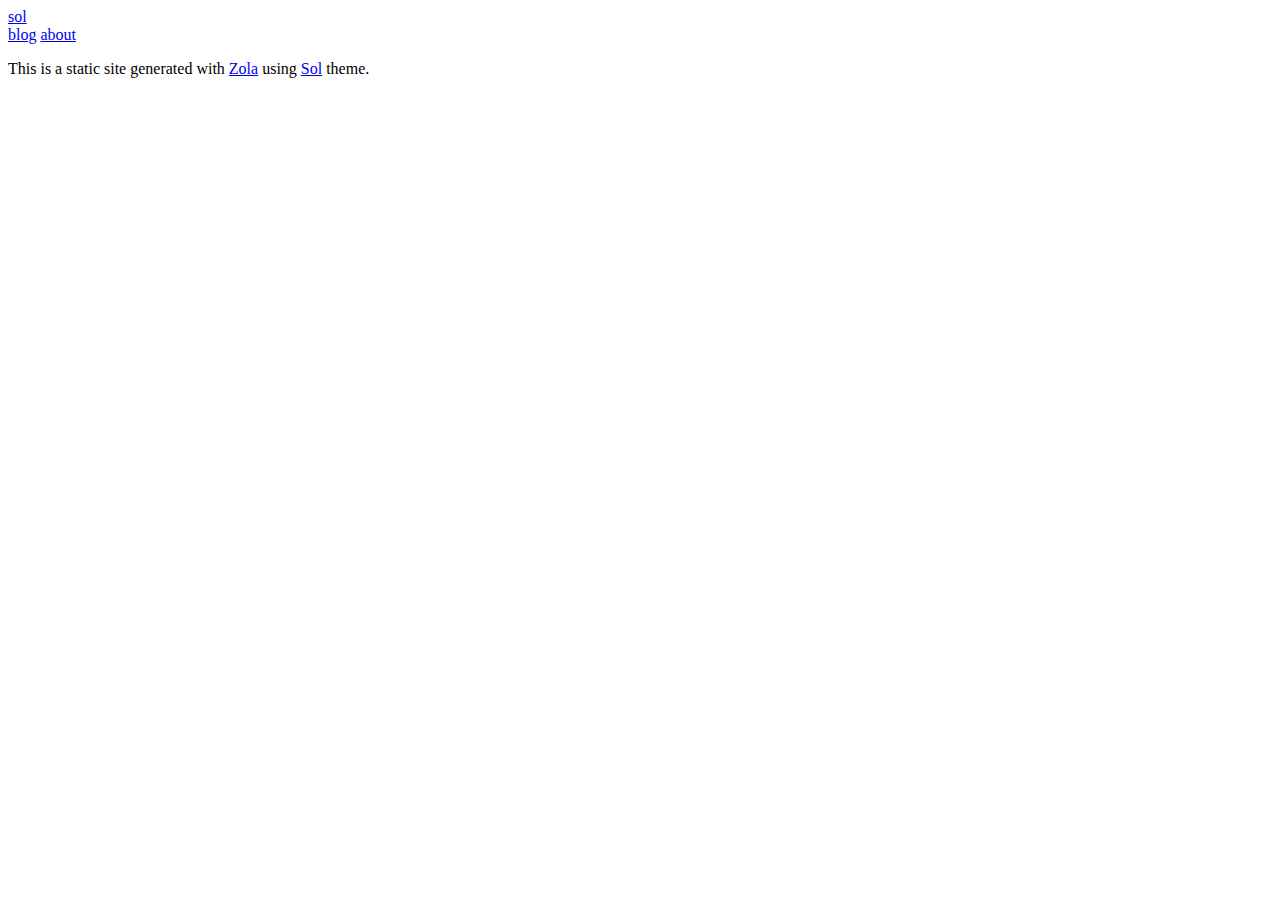
<file: about/index.html>
<!DOCTYPE html>
<html lang="en">

<head>
    <meta charset="utf-8">
    <meta http-equiv="content-type" content="text/html; charset=utf-8">
    <meta http-equiv="Permissions-Policy" content="geolocation=(), interest-cohort=(), microphone=()">
    <meta http-equiv="X-UA-Compatible" content="IE=edge">

    <title>About | sol</title>
    <meta name="description" content="">
    

<meta name="keywords" content="home,about">

    <meta name="author" content="Author">
    <meta name="color-scheme" content="light dark">
    <meta name="robots" content="noarchive, nocache, nofollow, noimageindex, noindex, nosnippet">
    <meta name="viewport" content="width=device-width, initial-scale=1.0, maximum-scale=1, viewport-fit=cover">

    <meta property="og:description" content="">
    <meta property="og:image" content="">
    <meta property="og:site_name" content="sol">
    <meta property="og:title" content="sol">
    <meta property="og:url" content="https://henrisota.github.io/sol">

    <link rel="canonical" href="https://henrisota.github.io/sol/about/">
    

    <link rel="author" href="https://wwww.example.com">
    <link rel="icon shortcut" type="image/x-icon" href="https://henrisota.github.io/sol/favicon.ico">

    

    <link id="light-syntax" rel="stylesheet" type="text/css" href="https://henrisota.github.io/sol/syntax-theme-light.css" media="(prefers-color-scheme: light)">
    <link id="dark-syntax" rel="stylesheet" type="text/css" href="https://henrisota.github.io/sol/syntax-theme-dark.css" media="(prefers-color-scheme: dark)">
    <link rel="stylesheet" href="https://henrisota.github.io/sol/styles.css">

    
</head>

<body class="about" data-instant-intensity="viewport-all">
    <div class="container">
        <header>
            <div class="header">
    
    <section class="information">
        
        <div class="name"><a href="https://henrisota.github.io/sol">sol</a></div>
        
        
    </section>
    
    
    <section class="parts">
    
        
        
        
        <a class="part" href="https:&#x2F;&#x2F;henrisota.github.io&#x2F;sol&#x2F;blog">blog</a>
        
    
        
        
        
        <a class="part active" href="https:&#x2F;&#x2F;henrisota.github.io&#x2F;sol&#x2F;about">about</a>
        
    
    </section>
    
    <div
        id="mode"
        data-default="https://henrisota.github.io/sol/icons/globe.svg"
        data-dark="https://henrisota.github.io/sol/icons/moon.svg"
        data-light="https://henrisota.github.io/sol/icons/sun.svg"
    >
        <div id="toggle"></div>
    </div>
</div>

        </header>
        
<main>
  <p>This is a static site generated with <a class="" rel="noopener nofollow noreferrer" target="_blank" href="https://www.getzola.org">Zola</a> using <a class="" rel="noopener nofollow noreferrer" target="_blank" href="https://github.com/henrisota/sol">Sol</a> theme.</p>

</main>

    </div>
    <script>
        class ModeConfigurator {
            modes = ["default", "dark", "light"];
            cache = {};

            constructor() {
                this.modeElement = document.getElementById("mode");
                this.toggleElement = document.querySelector("#toggle");
                this.iconElement = this.toggleElement.querySelector(".icon");

                this.lightSyntax = document.querySelector("#light-syntax");
                this.darkSyntax = document.querySelector("#dark-syntax");

                this.toggleElement.addEventListener("click", () => this.toggleMode());

                this.sync();
            }

            getMode() {
                const stored = localStorage.getItem("mode");
                return stored ?? "default";
            }

            setMode(mode) {
                localStorage.setItem("mode", mode);
                this.sync();
                return mode;
            }

            async toggleMode() {
                const modeIndex = this.modes.indexOf(this.getMode());
                const mode = this.modes[(modeIndex + 1) % this.modes.length];
                await this.setMode(mode);
            }

            sync() {
                const current = this.getMode();
                const preferred = window.matchMedia("(prefers-color-scheme: dark)").matches ? "dark" : "light";
                const mode = current != "default" ? current : preferred;

                document.documentElement.classList.remove(mode == "dark" ? "light" : "dark", mode);
                document.documentElement.classList.add(mode);

                this.darkSyntax.media = mode === "light" ? "not all" : "all";
                this.lightSyntax.media = mode === "light" ? "all" : "not all";

                const source = this.modeElement.dataset[current];

                if (!this.cache[source]) {
                fetch(source)
                    .then((response) => {
                    if (!response.ok) {
                        return Promise.reject();
                    }
                    return response.text();
                    })
                    .then((text) => {
                    this.cache[source] = text;
                    this.toggleElement.innerHTML = this.cache[source];
                    })
                    .catch(() => {});
                } else {
                this.toggleElement.innerHTML = this.cache[source];
                }
            }
        }

        if (document.readyState === "loading") {
            document.addEventListener("DOMContentLoaded", () => new ModeConfigurator());
        } else {
            new ModeConfigurator();
        }
    </script>
    <script src="https://henrisota.github.io/sol/instantpage.min.js" type="module" defer></script>
    
</body>

</html>
</file>
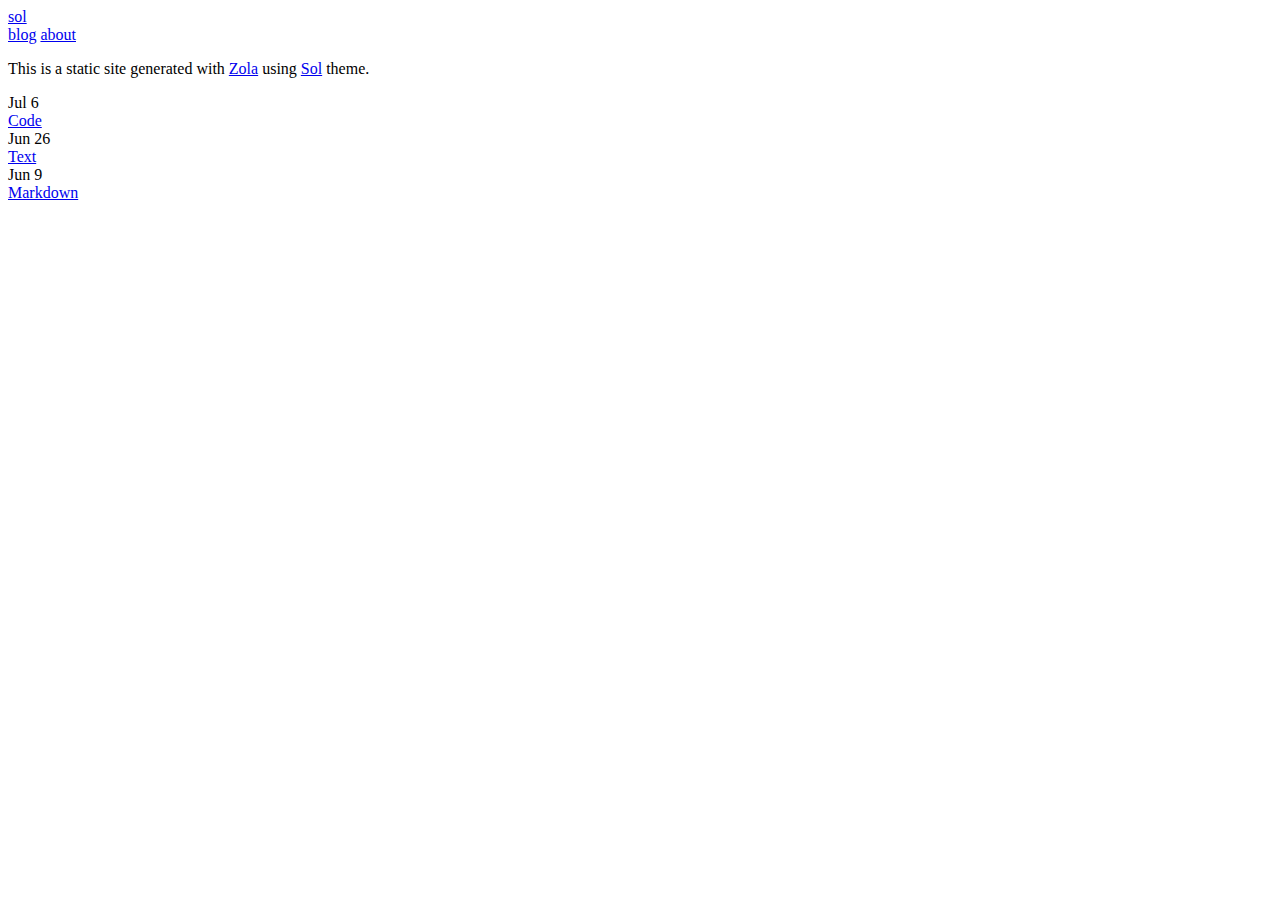
<file: blog/index.html>
<!DOCTYPE html>
<html lang="en">

<head>
    <meta charset="utf-8">
    <meta http-equiv="content-type" content="text/html; charset=utf-8">
    <meta http-equiv="Permissions-Policy" content="geolocation=(), interest-cohort=(), microphone=()">
    <meta http-equiv="X-UA-Compatible" content="IE=edge">

    <title>Blog | sol</title>
    <meta name="description" content="">
    

<meta name="keywords" content="home,blog">

    <meta name="author" content="Author">
    <meta name="color-scheme" content="light dark">
    <meta name="robots" content="noarchive, nocache, nofollow, noimageindex, noindex, nosnippet">
    <meta name="viewport" content="width=device-width, initial-scale=1.0, maximum-scale=1, viewport-fit=cover">

    <meta property="og:description" content="">
    <meta property="og:image" content="">
    <meta property="og:site_name" content="sol">
    <meta property="og:title" content="sol">
    <meta property="og:url" content="https://henrisota.github.io/sol">

    <link rel="canonical" href="https://henrisota.github.io/sol/blog/">
    

    <link rel="author" href="https://wwww.example.com">
    <link rel="icon shortcut" type="image/x-icon" href="https://henrisota.github.io/sol/favicon.ico">

    

    <link id="light-syntax" rel="stylesheet" type="text/css" href="https://henrisota.github.io/sol/syntax-theme-light.css" media="(prefers-color-scheme: light)">
    <link id="dark-syntax" rel="stylesheet" type="text/css" href="https://henrisota.github.io/sol/syntax-theme-dark.css" media="(prefers-color-scheme: dark)">
    <link rel="stylesheet" href="https://henrisota.github.io/sol/styles.css">

    
</head>

<body class="blog" data-instant-intensity="viewport-all">
    <div class="container">
        <header>
            <div class="header">
    
    <section class="information">
        
        <div class="name"><a href="https://henrisota.github.io/sol">sol</a></div>
        
        
    </section>
    
    
    <section class="parts">
    
        
        
        
        <a class="part active" href="https:&#x2F;&#x2F;henrisota.github.io&#x2F;sol&#x2F;blog">blog</a>
        
    
        
        
        
        <a class="part" href="https:&#x2F;&#x2F;henrisota.github.io&#x2F;sol&#x2F;about">about</a>
        
    
    </section>
    
    <div
        id="mode"
        data-default="https://henrisota.github.io/sol/icons/globe.svg"
        data-dark="https://henrisota.github.io/sol/icons/moon.svg"
        data-light="https://henrisota.github.io/sol/icons/sun.svg"
    >
        <div id="toggle"></div>
    </div>
</div>

        </header>
        
<main>
  <p>This is a static site generated with <a class="" rel="noopener nofollow noreferrer" target="_blank" href="https://www.getzola.org">Zola</a> using <a class="" rel="noopener nofollow noreferrer" target="_blank" href="https://github.com/henrisota/sol">Sol</a> theme.</p>

  
  <div class="post-list">
    
    <div class="post-item">
      <div class="date">
Jul  6</div>
      <div class="title"><a href="https://henrisota.github.io/sol/blog/code/">Code</a></div>
    </div>
    
    <div class="post-item">
      <div class="date">
Jun 26</div>
      <div class="title"><a href="https://henrisota.github.io/sol/blog/text/">Text</a></div>
    </div>
    
    <div class="post-item">
      <div class="date">
Jun  9</div>
      <div class="title"><a href="https://henrisota.github.io/sol/blog/markdown/">Markdown</a></div>
    </div>
    
  </div>
  
</main>

    </div>
    <script>
        class ModeConfigurator {
            modes = ["default", "dark", "light"];
            cache = {};

            constructor() {
                this.modeElement = document.getElementById("mode");
                this.toggleElement = document.querySelector("#toggle");
                this.iconElement = this.toggleElement.querySelector(".icon");

                this.lightSyntax = document.querySelector("#light-syntax");
                this.darkSyntax = document.querySelector("#dark-syntax");

                this.toggleElement.addEventListener("click", () => this.toggleMode());

                this.sync();
            }

            getMode() {
                const stored = localStorage.getItem("mode");
                return stored ?? "default";
            }

            setMode(mode) {
                localStorage.setItem("mode", mode);
                this.sync();
                return mode;
            }

            async toggleMode() {
                const modeIndex = this.modes.indexOf(this.getMode());
                const mode = this.modes[(modeIndex + 1) % this.modes.length];
                await this.setMode(mode);
            }

            sync() {
                const current = this.getMode();
                const preferred = window.matchMedia("(prefers-color-scheme: dark)").matches ? "dark" : "light";
                const mode = current != "default" ? current : preferred;

                document.documentElement.classList.remove(mode == "dark" ? "light" : "dark", mode);
                document.documentElement.classList.add(mode);

                this.darkSyntax.media = mode === "light" ? "not all" : "all";
                this.lightSyntax.media = mode === "light" ? "all" : "not all";

                const source = this.modeElement.dataset[current];

                if (!this.cache[source]) {
                fetch(source)
                    .then((response) => {
                    if (!response.ok) {
                        return Promise.reject();
                    }
                    return response.text();
                    })
                    .then((text) => {
                    this.cache[source] = text;
                    this.toggleElement.innerHTML = this.cache[source];
                    })
                    .catch(() => {});
                } else {
                this.toggleElement.innerHTML = this.cache[source];
                }
            }
        }

        if (document.readyState === "loading") {
            document.addEventListener("DOMContentLoaded", () => new ModeConfigurator());
        } else {
            new ModeConfigurator();
        }
    </script>
    <script src="https://henrisota.github.io/sol/instantpage.min.js" type="module" defer></script>
    
</body>

</html>
</file>
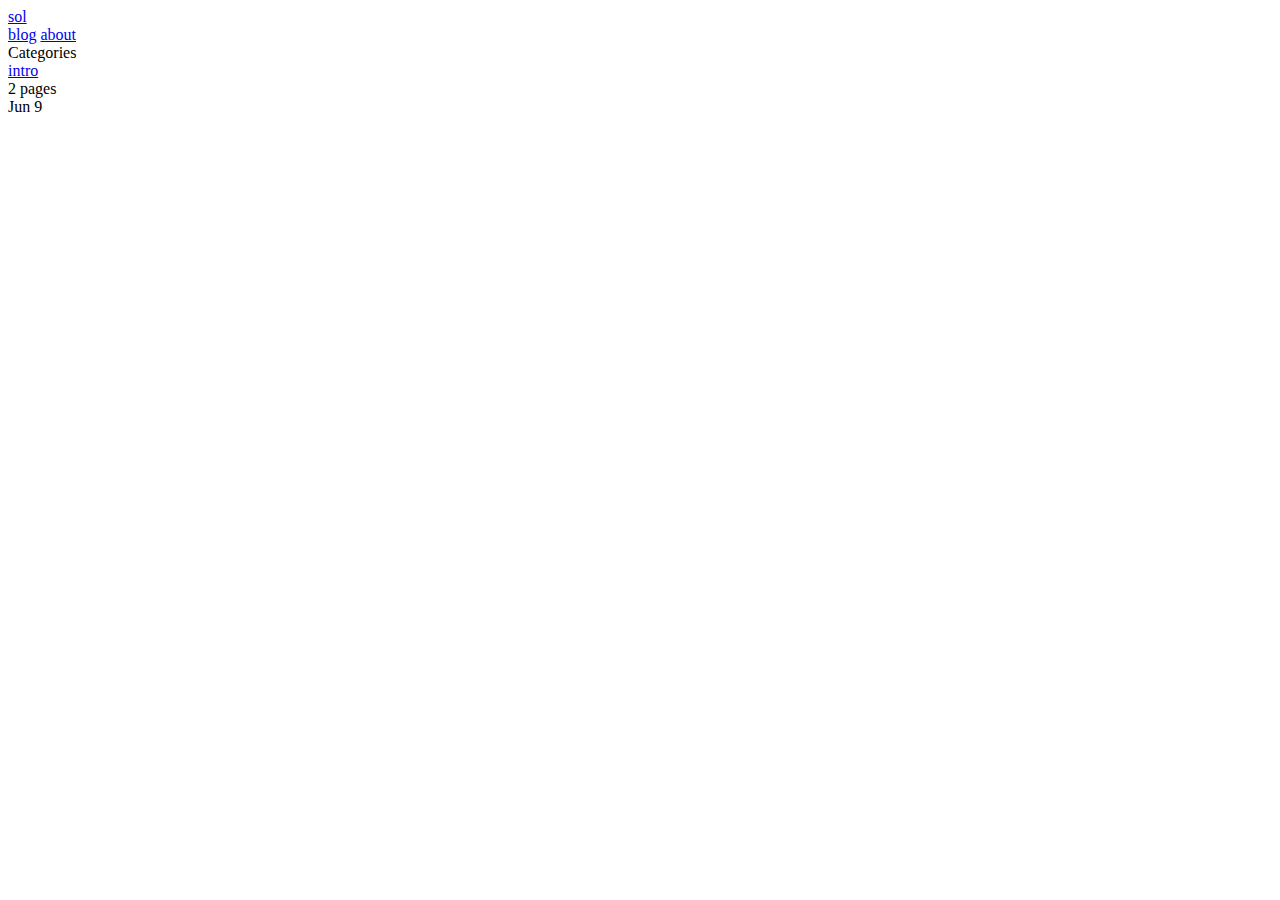
<file: categories/index.html>
<!DOCTYPE html>
<html lang="en">

<head>
    <meta charset="utf-8">
    <meta http-equiv="content-type" content="text/html; charset=utf-8">
    <meta http-equiv="Permissions-Policy" content="geolocation=(), interest-cohort=(), microphone=()">
    <meta http-equiv="X-UA-Compatible" content="IE=edge">

    <title>categories | sol</title>
    <meta name="description" content="description">
    <meta name="keywords" content="[home]">

    <meta name="author" content="Author">
    <meta name="color-scheme" content="light dark">
    <meta name="robots" content="noarchive, nocache, nofollow, noimageindex, noindex, nosnippet">
    <meta name="viewport" content="width=device-width, initial-scale=1.0, maximum-scale=1, viewport-fit=cover">

    <meta property="og:description" content="description">
    <meta property="og:image" content="">
    <meta property="og:site_name" content="sol">
    <meta property="og:title" content="sol">
    <meta property="og:url" content="https://henrisota.github.io/sol">

    <link rel="canonical" href="https://henrisota.github.io/sol/categories/">
    

    <link rel="author" href="https://wwww.example.com">
    <link rel="icon shortcut" type="image/x-icon" href="https://henrisota.github.io/sol/favicon.ico">

    

    <link id="light-syntax" rel="stylesheet" type="text/css" href="https://henrisota.github.io/sol/syntax-theme-light.css" media="(prefers-color-scheme: light)">
    <link id="dark-syntax" rel="stylesheet" type="text/css" href="https://henrisota.github.io/sol/syntax-theme-dark.css" media="(prefers-color-scheme: dark)">
    <link rel="stylesheet" href="https://henrisota.github.io/sol/styles.css">

    
</head>

<body class="taxonomy" data-instant-intensity="viewport-all">
    <div class="container">
        <header>
            <div class="header">
    
    <section class="information">
        
        <div class="name"><a href="https://henrisota.github.io/sol">sol</a></div>
        
        
    </section>
    
    
    <section class="parts">
    
        
        
        
        <a class="part" href="https:&#x2F;&#x2F;henrisota.github.io&#x2F;sol&#x2F;blog">blog</a>
        
    
        
        
        
        <a class="part" href="https:&#x2F;&#x2F;henrisota.github.io&#x2F;sol&#x2F;about">about</a>
        
    
    </section>
    
    <div
        id="mode"
        data-default="https://henrisota.github.io/sol/icons/globe.svg"
        data-dark="https://henrisota.github.io/sol/icons/moon.svg"
        data-light="https://henrisota.github.io/sol/icons/sun.svg"
    >
        <div id="toggle"></div>
    </div>
</div>

        </header>
        
<main>
    <div class="name">Categories</div>
    
    <div class="term-list">
        
        <div class="term-item">
            <div class="name"><a href="https://henrisota.github.io/sol/categories/intro/">intro</a></div>
            
            <div class="count">2 pages</div>
            
            <div class="last-published-date">
Jun  9</div>
        </div>
        
    </div>
    
</main>

    </div>
    <script>
        class ModeConfigurator {
            modes = ["default", "dark", "light"];
            cache = {};

            constructor() {
                this.modeElement = document.getElementById("mode");
                this.toggleElement = document.querySelector("#toggle");
                this.iconElement = this.toggleElement.querySelector(".icon");

                this.lightSyntax = document.querySelector("#light-syntax");
                this.darkSyntax = document.querySelector("#dark-syntax");

                this.toggleElement.addEventListener("click", () => this.toggleMode());

                this.sync();
            }

            getMode() {
                const stored = localStorage.getItem("mode");
                return stored ?? "default";
            }

            setMode(mode) {
                localStorage.setItem("mode", mode);
                this.sync();
                return mode;
            }

            async toggleMode() {
                const modeIndex = this.modes.indexOf(this.getMode());
                const mode = this.modes[(modeIndex + 1) % this.modes.length];
                await this.setMode(mode);
            }

            sync() {
                const current = this.getMode();
                const preferred = window.matchMedia("(prefers-color-scheme: dark)").matches ? "dark" : "light";
                const mode = current != "default" ? current : preferred;

                document.documentElement.classList.remove(mode == "dark" ? "light" : "dark", mode);
                document.documentElement.classList.add(mode);

                this.darkSyntax.media = mode === "light" ? "not all" : "all";
                this.lightSyntax.media = mode === "light" ? "all" : "not all";

                const source = this.modeElement.dataset[current];

                if (!this.cache[source]) {
                fetch(source)
                    .then((response) => {
                    if (!response.ok) {
                        return Promise.reject();
                    }
                    return response.text();
                    })
                    .then((text) => {
                    this.cache[source] = text;
                    this.toggleElement.innerHTML = this.cache[source];
                    })
                    .catch(() => {});
                } else {
                this.toggleElement.innerHTML = this.cache[source];
                }
            }
        }

        if (document.readyState === "loading") {
            document.addEventListener("DOMContentLoaded", () => new ModeConfigurator());
        } else {
            new ModeConfigurator();
        }
    </script>
    <script src="https://henrisota.github.io/sol/instantpage.min.js" type="module" defer></script>
    
</body>

</html>
</file>
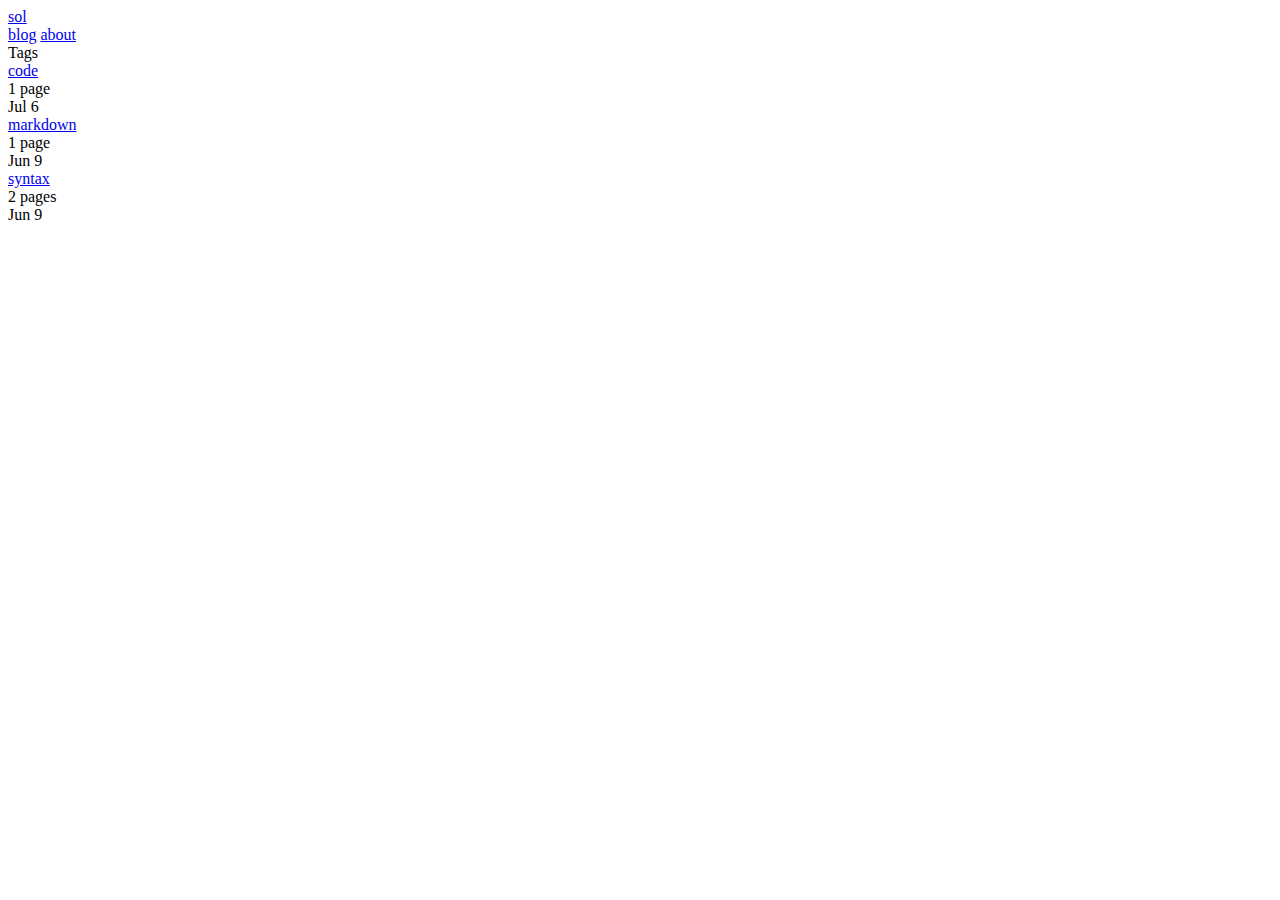
<file: tags/index.html>
<!DOCTYPE html>
<html lang="en">

<head>
    <meta charset="utf-8">
    <meta http-equiv="content-type" content="text/html; charset=utf-8">
    <meta http-equiv="Permissions-Policy" content="geolocation=(), interest-cohort=(), microphone=()">
    <meta http-equiv="X-UA-Compatible" content="IE=edge">

    <title>tags | sol</title>
    <meta name="description" content="description">
    <meta name="keywords" content="[home]">

    <meta name="author" content="Author">
    <meta name="color-scheme" content="light dark">
    <meta name="robots" content="noarchive, nocache, nofollow, noimageindex, noindex, nosnippet">
    <meta name="viewport" content="width=device-width, initial-scale=1.0, maximum-scale=1, viewport-fit=cover">

    <meta property="og:description" content="description">
    <meta property="og:image" content="">
    <meta property="og:site_name" content="sol">
    <meta property="og:title" content="sol">
    <meta property="og:url" content="https://henrisota.github.io/sol">

    <link rel="canonical" href="https://henrisota.github.io/sol/tags/">
    

    <link rel="author" href="https://wwww.example.com">
    <link rel="icon shortcut" type="image/x-icon" href="https://henrisota.github.io/sol/favicon.ico">

    

    <link id="light-syntax" rel="stylesheet" type="text/css" href="https://henrisota.github.io/sol/syntax-theme-light.css" media="(prefers-color-scheme: light)">
    <link id="dark-syntax" rel="stylesheet" type="text/css" href="https://henrisota.github.io/sol/syntax-theme-dark.css" media="(prefers-color-scheme: dark)">
    <link rel="stylesheet" href="https://henrisota.github.io/sol/styles.css">

    
</head>

<body class="taxonomy" data-instant-intensity="viewport-all">
    <div class="container">
        <header>
            <div class="header">
    
    <section class="information">
        
        <div class="name"><a href="https://henrisota.github.io/sol">sol</a></div>
        
        
    </section>
    
    
    <section class="parts">
    
        
        
        
        <a class="part" href="https:&#x2F;&#x2F;henrisota.github.io&#x2F;sol&#x2F;blog">blog</a>
        
    
        
        
        
        <a class="part" href="https:&#x2F;&#x2F;henrisota.github.io&#x2F;sol&#x2F;about">about</a>
        
    
    </section>
    
    <div
        id="mode"
        data-default="https://henrisota.github.io/sol/icons/globe.svg"
        data-dark="https://henrisota.github.io/sol/icons/moon.svg"
        data-light="https://henrisota.github.io/sol/icons/sun.svg"
    >
        <div id="toggle"></div>
    </div>
</div>

        </header>
        
<main>
    <div class="name">Tags</div>
    
    <div class="term-list">
        
        <div class="term-item">
            <div class="name"><a href="https://henrisota.github.io/sol/tags/code/">code</a></div>
            
            <div class="count">1 page</div>
            
            <div class="last-published-date">
Jul  6</div>
        </div>
        
        <div class="term-item">
            <div class="name"><a href="https://henrisota.github.io/sol/tags/markdown/">markdown</a></div>
            
            <div class="count">1 page</div>
            
            <div class="last-published-date">
Jun  9</div>
        </div>
        
        <div class="term-item">
            <div class="name"><a href="https://henrisota.github.io/sol/tags/syntax/">syntax</a></div>
            
            <div class="count">2 pages</div>
            
            <div class="last-published-date">
Jun  9</div>
        </div>
        
    </div>
    
</main>

    </div>
    <script>
        class ModeConfigurator {
            modes = ["default", "dark", "light"];
            cache = {};

            constructor() {
                this.modeElement = document.getElementById("mode");
                this.toggleElement = document.querySelector("#toggle");
                this.iconElement = this.toggleElement.querySelector(".icon");

                this.lightSyntax = document.querySelector("#light-syntax");
                this.darkSyntax = document.querySelector("#dark-syntax");

                this.toggleElement.addEventListener("click", () => this.toggleMode());

                this.sync();
            }

            getMode() {
                const stored = localStorage.getItem("mode");
                return stored ?? "default";
            }

            setMode(mode) {
                localStorage.setItem("mode", mode);
                this.sync();
                return mode;
            }

            async toggleMode() {
                const modeIndex = this.modes.indexOf(this.getMode());
                const mode = this.modes[(modeIndex + 1) % this.modes.length];
                await this.setMode(mode);
            }

            sync() {
                const current = this.getMode();
                const preferred = window.matchMedia("(prefers-color-scheme: dark)").matches ? "dark" : "light";
                const mode = current != "default" ? current : preferred;

                document.documentElement.classList.remove(mode == "dark" ? "light" : "dark", mode);
                document.documentElement.classList.add(mode);

                this.darkSyntax.media = mode === "light" ? "not all" : "all";
                this.lightSyntax.media = mode === "light" ? "all" : "not all";

                const source = this.modeElement.dataset[current];

                if (!this.cache[source]) {
                fetch(source)
                    .then((response) => {
                    if (!response.ok) {
                        return Promise.reject();
                    }
                    return response.text();
                    })
                    .then((text) => {
                    this.cache[source] = text;
                    this.toggleElement.innerHTML = this.cache[source];
                    })
                    .catch(() => {});
                } else {
                this.toggleElement.innerHTML = this.cache[source];
                }
            }
        }

        if (document.readyState === "loading") {
            document.addEventListener("DOMContentLoaded", () => new ModeConfigurator());
        } else {
            new ModeConfigurator();
        }
    </script>
    <script src="https://henrisota.github.io/sol/instantpage.min.js" type="module" defer></script>
    
</body>

</html>
</file>
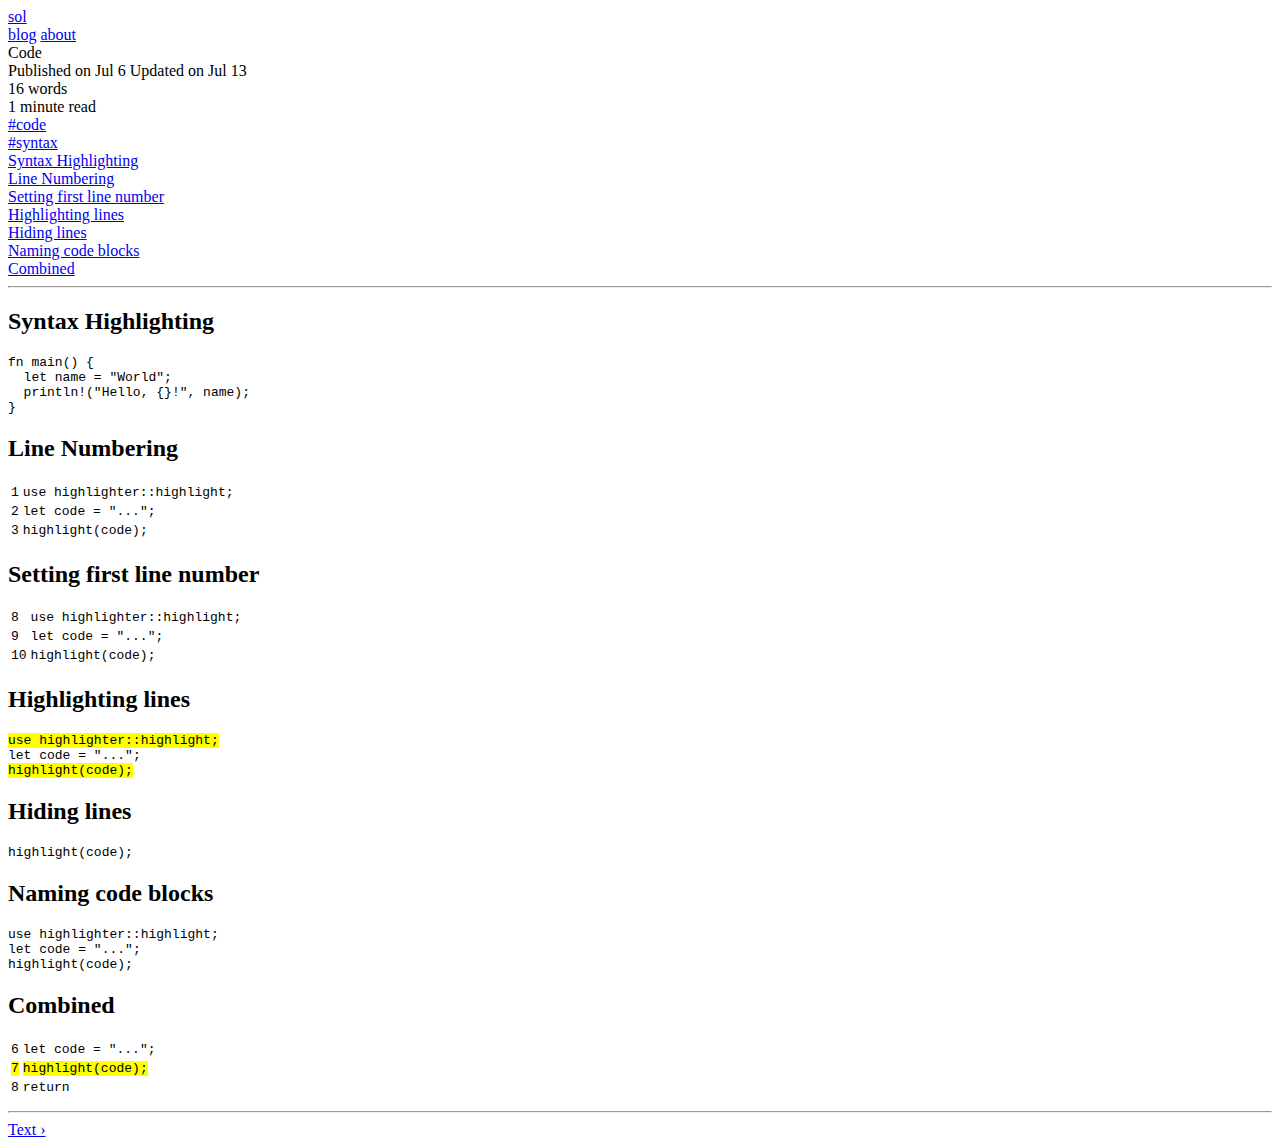
<file: blog/code/index.html>
<!DOCTYPE html>
<html lang="en">

<head>
    <meta charset="utf-8">
    <meta http-equiv="content-type" content="text/html; charset=utf-8">
    <meta http-equiv="Permissions-Policy" content="geolocation=(), interest-cohort=(), microphone=()">
    <meta http-equiv="X-UA-Compatible" content="IE=edge">

    <title>Code | sol</title>
    <meta name="description" content="">
    <meta name="keywords" content="[home]">

    <meta name="author" content="Author">
    <meta name="color-scheme" content="light dark">
    <meta name="robots" content="noarchive, nocache, nofollow, noimageindex, noindex, nosnippet">
    <meta name="viewport" content="width=device-width, initial-scale=1.0, maximum-scale=1, viewport-fit=cover">

    <meta property="og:description" content="">
    <meta property="og:image" content="">
    <meta property="og:site_name" content="sol">
    <meta property="og:title" content="sol">
    <meta property="og:url" content="https://henrisota.github.io/sol">

    <link rel="canonical" href="https://henrisota.github.io/sol/blog/code/">
    

    <link rel="author" href="https://wwww.example.com">
    <link rel="icon shortcut" type="image/x-icon" href="https://henrisota.github.io/sol/favicon.ico">

    

    <link id="light-syntax" rel="stylesheet" type="text/css" href="https://henrisota.github.io/sol/syntax-theme-light.css" media="(prefers-color-scheme: light)">
    <link id="dark-syntax" rel="stylesheet" type="text/css" href="https://henrisota.github.io/sol/syntax-theme-dark.css" media="(prefers-color-scheme: dark)">
    <link rel="stylesheet" href="https://henrisota.github.io/sol/styles.css">

    <meta property="og:type" content="article">
<meta property="article:published_time" content="
  
  2025-07-06T00:00:00+00:00">

<link rel="next" href="https://henrisota.github.io/sol/blog/text/">
</head>

<body class="blog" data-instant-intensity="viewport-all">
    <div class="container">
        <header>
            <div class="header">
    
    <section class="information">
        
        <div class="name"><a href="https://henrisota.github.io/sol">sol</a></div>
        
        
    </section>
    
    
    <section class="parts">
    
        
        
        
        
        
        <a class="part active" href="https:&#x2F;&#x2F;henrisota.github.io&#x2F;sol&#x2F;blog">blog</a>
        
    
        
        
        
        
        
        <a class="part" href="https:&#x2F;&#x2F;henrisota.github.io&#x2F;sol&#x2F;about">about</a>
        
    
    </section>
    
    <div
        id="mode"
        data-default="https://henrisota.github.io/sol/icons/globe.svg"
        data-dark="https://henrisota.github.io/sol/icons/moon.svg"
        data-light="https://henrisota.github.io/sol/icons/sun.svg"
    >
        <div id="toggle"></div>
    </div>
</div>

        </header>
        
<main>
    <article class="post" itemscope itemtype="http://schema.org/BlogPosting">
        <div class="title" itemprop="name headline">Code</div>
        <div class="metadata">
            
            <time datetime="
  
  2025-07-06T00:00:00+00:00" itemprop="datePublished">Published on 
Jul  6</time>
            
            
            <time datetime="
  
  2025-07-13T00:00:00+00:00" itemprop="dateModified">Updated on 
Jul 13</time>
            
            <div class="word-count" itemprop="wordCount">16 words</div>
            <div class="reading-time" itemprop="timeRequired">1 minute read</div>
        </div>
        
        <div class="tags">
            
            
                
                <div class="tag"><a class="tag" href="https://henrisota.github.io/sol/tags/code">#code</a></div>
            
                
                <div class="tag"><a class="tag" href="https://henrisota.github.io/sol/tags/syntax">#syntax</a></div>
            
        </div>
        
        
        <div class="toc">
            <nav>
                
                    <div class="first"><a href="#syntax-highlighting">Syntax Highlighting</a></div>
                    
                
                    <div class="first"><a href="#line-numbering">Line Numbering</a></div>
                    
                
                    <div class="first"><a href="#setting-first-line-number">Setting first line number</a></div>
                    
                
                    <div class="first"><a href="#highlighting-lines">Highlighting lines</a></div>
                    
                
                    <div class="first"><a href="#hiding-lines">Hiding lines</a></div>
                    
                
                    <div class="first"><a href="#naming-code-blocks">Naming code blocks</a></div>
                    
                
                    <div class="first"><a href="#combined">Combined</a></div>
                    
                
            </nav>
        </div>
        
        <hr>
        <div class="content" itemprop="articleBody">
            <h2 id="syntax-highlighting"><a class="zola-anchor" href="#syntax-highlighting" aria-label="Anchor link for: syntax-highlighting" style="visibility: hidden;"></a>
Syntax Highlighting</h2>
<pre data-lang="rust" class="language-rust z-code"><code class="language-rust" data-lang="rust"><span class="z-source z-rust"><span class="z-meta z-function z-rust"><span class="z-meta z-function z-rust"><span class="z-storage z-type z-function z-rust">fn</span> </span><span class="z-entity z-name z-function z-rust">main</span></span><span class="z-meta z-function z-rust"><span class="z-meta z-function z-parameters z-rust"><span class="z-punctuation z-section z-parameters z-begin z-rust">(</span></span><span class="z-meta z-function z-rust"><span class="z-meta z-function z-parameters z-rust"><span class="z-punctuation z-section z-parameters z-end z-rust">)</span></span></span></span><span class="z-meta z-function z-rust"> </span><span class="z-meta z-function z-rust"><span class="z-meta z-block z-rust"><span class="z-punctuation z-section z-block z-begin z-rust">{</span>
</span></span></span><span class="z-source z-rust"><span class="z-meta z-function z-rust"><span class="z-meta z-block z-rust">  <span class="z-storage z-type z-rust">let</span> name <span class="z-keyword z-operator z-assignment z-rust">=</span> <span class="z-string z-quoted z-double z-rust"><span class="z-punctuation z-definition z-string z-begin z-rust">&quot;</span>World<span class="z-punctuation z-definition z-string z-end z-rust">&quot;</span></span><span class="z-punctuation z-terminator z-rust">;</span>
</span></span></span><span class="z-source z-rust"><span class="z-meta z-function z-rust"><span class="z-meta z-block z-rust">  <span class="z-support z-macro z-rust">println!</span><span class="z-meta z-group z-rust"><span class="z-punctuation z-section z-group z-begin z-rust">(</span></span><span class="z-meta z-group z-rust"><span class="z-string z-quoted z-double z-rust"><span class="z-punctuation z-definition z-string z-begin z-rust">&quot;</span>Hello, <span class="z-constant z-other z-placeholder z-rust">{}</span>!<span class="z-punctuation z-definition z-string z-end z-rust">&quot;</span></span></span><span class="z-meta z-group z-rust"><span class="z-punctuation z-separator z-rust">,</span> name<span class="z-punctuation z-section z-group z-end z-rust">)</span></span><span class="z-punctuation z-terminator z-rust">;</span>
</span></span></span><span class="z-source z-rust"><span class="z-meta z-function z-rust"><span class="z-meta z-block z-rust"></span><span class="z-meta z-block z-rust"><span class="z-punctuation z-section z-block z-end z-rust">}</span></span></span>
</span></code></pre>
<h2 id="line-numbering"><a class="zola-anchor" href="#line-numbering" aria-label="Anchor link for: line-numbering" style="visibility: hidden;"></a>
Line Numbering</h2>
<pre data-linenos data-lang="rust" class="language-rust z-code"><code class="language-rust" data-lang="rust"><table><tbody><tr><td>1</td><td><span class="z-source z-rust"><span class="z-keyword z-other z-rust">use</span> <span class="z-meta z-path z-rust">highlighter<span class="z-punctuation z-accessor z-rust">::</span></span>highlight<span class="z-punctuation z-terminator z-rust">;</span>
</span></td></tr><tr><td>2</td><td><span class="z-source z-rust"><span class="z-storage z-type z-rust">let</span> code <span class="z-keyword z-operator z-assignment z-rust">=</span> <span class="z-string z-quoted z-double z-rust"><span class="z-punctuation z-definition z-string z-begin z-rust">&quot;</span>...<span class="z-punctuation z-definition z-string z-end z-rust">&quot;</span></span><span class="z-punctuation z-terminator z-rust">;</span>
</span></td></tr><tr><td>3</td><td><span class="z-source z-rust"><span class="z-support z-function z-rust">highlight</span><span class="z-meta z-group z-rust"><span class="z-punctuation z-section z-group z-begin z-rust">(</span>code</span><span class="z-meta z-group z-rust"><span class="z-punctuation z-section z-group z-end z-rust">)</span></span><span class="z-punctuation z-terminator z-rust">;</span>
</span></td></tr></tbody></table></code></pre>
<h2 id="setting-first-line-number"><a class="zola-anchor" href="#setting-first-line-number" aria-label="Anchor link for: setting-first-line-number" style="visibility: hidden;"></a>
Setting first line number</h2>
<pre data-linenos data-lang="rust" class="language-rust z-code"><code class="language-rust" data-lang="rust"><table><tbody><tr><td>8</td><td><span class="z-source z-rust"><span class="z-keyword z-other z-rust">use</span> <span class="z-meta z-path z-rust">highlighter<span class="z-punctuation z-accessor z-rust">::</span></span>highlight<span class="z-punctuation z-terminator z-rust">;</span>
</span></td></tr><tr><td>9</td><td><span class="z-source z-rust"><span class="z-storage z-type z-rust">let</span> code <span class="z-keyword z-operator z-assignment z-rust">=</span> <span class="z-string z-quoted z-double z-rust"><span class="z-punctuation z-definition z-string z-begin z-rust">&quot;</span>...<span class="z-punctuation z-definition z-string z-end z-rust">&quot;</span></span><span class="z-punctuation z-terminator z-rust">;</span>
</span></td></tr><tr><td>10</td><td><span class="z-source z-rust"><span class="z-support z-function z-rust">highlight</span><span class="z-meta z-group z-rust"><span class="z-punctuation z-section z-group z-begin z-rust">(</span>code</span><span class="z-meta z-group z-rust"><span class="z-punctuation z-section z-group z-end z-rust">)</span></span><span class="z-punctuation z-terminator z-rust">;</span>
</span></td></tr></tbody></table></code></pre>
<h2 id="highlighting-lines"><a class="zola-anchor" href="#highlighting-lines" aria-label="Anchor link for: highlighting-lines" style="visibility: hidden;"></a>
Highlighting lines</h2>
<pre data-lang="rust" class="language-rust z-code"><code class="language-rust" data-lang="rust"><mark><span class="z-source z-rust"><span class="z-keyword z-other z-rust">use</span> <span class="z-meta z-path z-rust">highlighter<span class="z-punctuation z-accessor z-rust">::</span></span>highlight<span class="z-punctuation z-terminator z-rust">;</span>
</span></mark><span class="z-source z-rust"><span class="z-storage z-type z-rust">let</span> code <span class="z-keyword z-operator z-assignment z-rust">=</span> <span class="z-string z-quoted z-double z-rust"><span class="z-punctuation z-definition z-string z-begin z-rust">&quot;</span>...<span class="z-punctuation z-definition z-string z-end z-rust">&quot;</span></span><span class="z-punctuation z-terminator z-rust">;</span>
</span><mark><span class="z-source z-rust"><span class="z-support z-function z-rust">highlight</span><span class="z-meta z-group z-rust"><span class="z-punctuation z-section z-group z-begin z-rust">(</span>code</span><span class="z-meta z-group z-rust"><span class="z-punctuation z-section z-group z-end z-rust">)</span></span><span class="z-punctuation z-terminator z-rust">;</span>
</span></mark></code></pre>
<h2 id="hiding-lines"><a class="zola-anchor" href="#hiding-lines" aria-label="Anchor link for: hiding-lines" style="visibility: hidden;"></a>
Hiding lines</h2>
<pre data-lang="rust" class="language-rust z-code"><code class="language-rust" data-lang="rust"><span class="z-source z-rust"><span class="z-support z-function z-rust">highlight</span><span class="z-meta z-group z-rust"><span class="z-punctuation z-section z-group z-begin z-rust">(</span>code</span><span class="z-meta z-group z-rust"><span class="z-punctuation z-section z-group z-end z-rust">)</span></span><span class="z-punctuation z-terminator z-rust">;</span>
</span></code></pre>
<h2 id="naming-code-blocks"><a class="zola-anchor" href="#naming-code-blocks" aria-label="Anchor link for: naming-code-blocks" style="visibility: hidden;"></a>
Naming code blocks</h2>
<pre data-lang="rust" data-name="mod.rs" class="language-rust z-code"><code class="language-rust" data-lang="rust" data-name="mod.rs"><span class="z-source z-rust"><span class="z-keyword z-other z-rust">use</span> <span class="z-meta z-path z-rust">highlighter<span class="z-punctuation z-accessor z-rust">::</span></span>highlight<span class="z-punctuation z-terminator z-rust">;</span>
</span><span class="z-source z-rust"><span class="z-storage z-type z-rust">let</span> code <span class="z-keyword z-operator z-assignment z-rust">=</span> <span class="z-string z-quoted z-double z-rust"><span class="z-punctuation z-definition z-string z-begin z-rust">&quot;</span>...<span class="z-punctuation z-definition z-string z-end z-rust">&quot;</span></span><span class="z-punctuation z-terminator z-rust">;</span>
</span><span class="z-source z-rust"><span class="z-support z-function z-rust">highlight</span><span class="z-meta z-group z-rust"><span class="z-punctuation z-section z-group z-begin z-rust">(</span>code</span><span class="z-meta z-group z-rust"><span class="z-punctuation z-section z-group z-end z-rust">)</span></span><span class="z-punctuation z-terminator z-rust">;</span>
</span></code></pre>
<h2 id="combined"><a class="zola-anchor" href="#combined" aria-label="Anchor link for: combined" style="visibility: hidden;"></a>
Combined</h2>
<pre data-linenos data-lang="rust" data-name="combined.rs" class="language-rust z-code"><code class="language-rust" data-lang="rust" data-name="combined.rs"><table><tbody><tr><td>6</td><td><span class="z-source z-rust"><span class="z-storage z-type z-rust">let</span> code <span class="z-keyword z-operator z-assignment z-rust">=</span> <span class="z-string z-quoted z-double z-rust"><span class="z-punctuation z-definition z-string z-begin z-rust">&quot;</span>...<span class="z-punctuation z-definition z-string z-end z-rust">&quot;</span></span><span class="z-punctuation z-terminator z-rust">;</span>
</span></td></tr><tr><td><mark>7</mark></td><td><mark><span class="z-source z-rust"><span class="z-support z-function z-rust">highlight</span><span class="z-meta z-group z-rust"><span class="z-punctuation z-section z-group z-begin z-rust">(</span>code</span><span class="z-meta z-group z-rust"><span class="z-punctuation z-section z-group z-end z-rust">)</span></span><span class="z-punctuation z-terminator z-rust">;</span>
</span></mark></td></tr><tr><td>8</td><td><span class="z-source z-rust"><span class="z-keyword z-control z-rust">return</span>
</span></td></tr></tbody></table></code></pre>

        </div>
        <hr>
    </article>
</main>
<footer>
    
    <nav>
        
        
        <div class="next"><a class="next" href="https://henrisota.github.io/sol/blog/text/">Text &rsaquo;</a></div>
        
    </nav>
    
</footer>

    </div>
    <script>
        class ModeConfigurator {
            modes = ["default", "dark", "light"];
            cache = {};

            constructor() {
                this.modeElement = document.getElementById("mode");
                this.toggleElement = document.querySelector("#toggle");
                this.iconElement = this.toggleElement.querySelector(".icon");

                this.lightSyntax = document.querySelector("#light-syntax");
                this.darkSyntax = document.querySelector("#dark-syntax");

                this.toggleElement.addEventListener("click", () => this.toggleMode());

                this.sync();
            }

            getMode() {
                const stored = localStorage.getItem("mode");
                return stored ?? "default";
            }

            setMode(mode) {
                localStorage.setItem("mode", mode);
                this.sync();
                return mode;
            }

            async toggleMode() {
                const modeIndex = this.modes.indexOf(this.getMode());
                const mode = this.modes[(modeIndex + 1) % this.modes.length];
                await this.setMode(mode);
            }

            sync() {
                const current = this.getMode();
                const preferred = window.matchMedia("(prefers-color-scheme: dark)").matches ? "dark" : "light";
                const mode = current != "default" ? current : preferred;

                document.documentElement.classList.remove(mode == "dark" ? "light" : "dark", mode);
                document.documentElement.classList.add(mode);

                this.darkSyntax.media = mode === "light" ? "not all" : "all";
                this.lightSyntax.media = mode === "light" ? "all" : "not all";

                const source = this.modeElement.dataset[current];

                if (!this.cache[source]) {
                fetch(source)
                    .then((response) => {
                    if (!response.ok) {
                        return Promise.reject();
                    }
                    return response.text();
                    })
                    .then((text) => {
                    this.cache[source] = text;
                    this.toggleElement.innerHTML = this.cache[source];
                    })
                    .catch(() => {});
                } else {
                this.toggleElement.innerHTML = this.cache[source];
                }
            }
        }

        if (document.readyState === "loading") {
            document.addEventListener("DOMContentLoaded", () => new ModeConfigurator());
        } else {
            new ModeConfigurator();
        }
    </script>
    <script src="https://henrisota.github.io/sol/instantpage.min.js" type="module" defer></script>
    
</body>

</html>
</file>
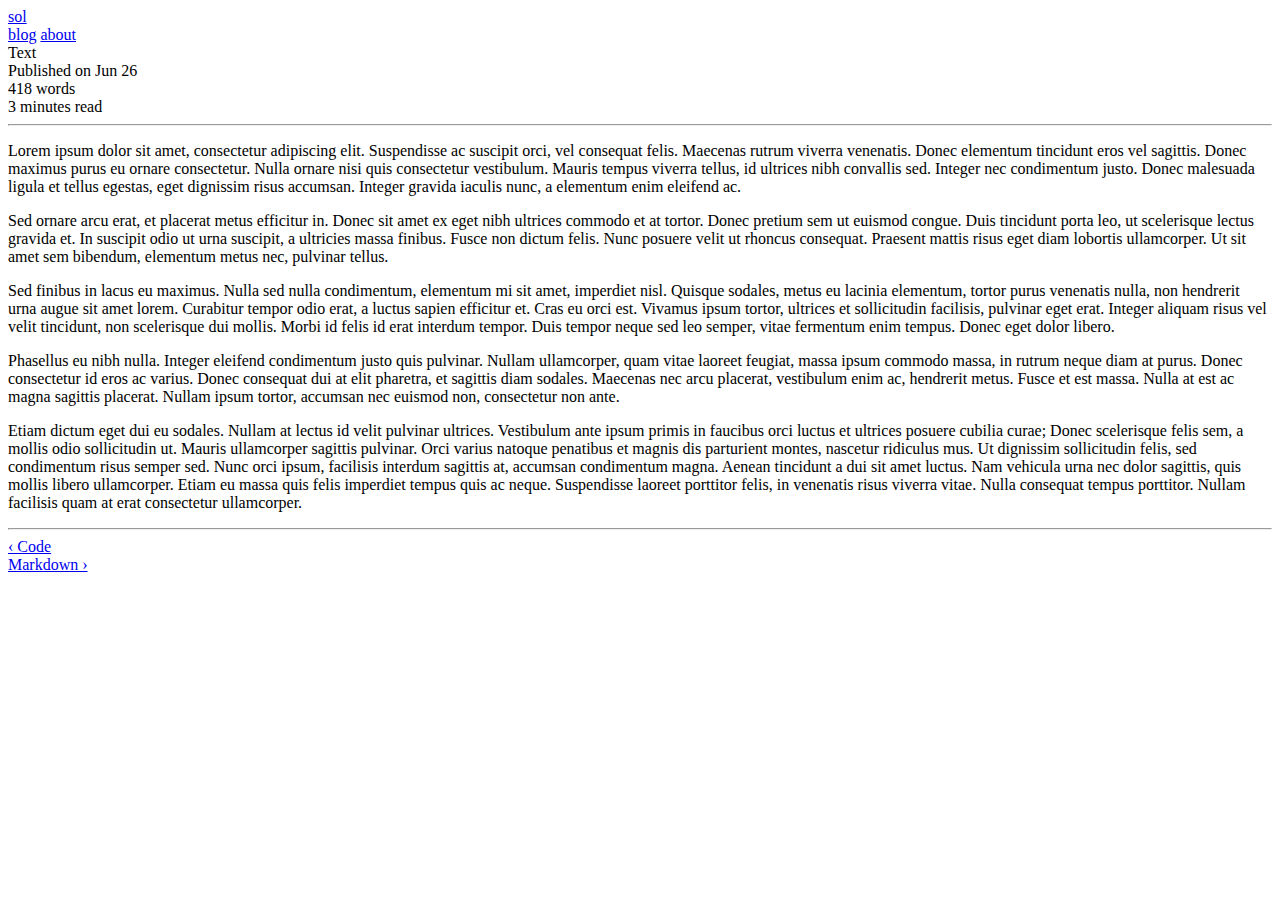
<file: blog/text/index.html>
<!DOCTYPE html>
<html lang="en">

<head>
    <meta charset="utf-8">
    <meta http-equiv="content-type" content="text/html; charset=utf-8">
    <meta http-equiv="Permissions-Policy" content="geolocation=(), interest-cohort=(), microphone=()">
    <meta http-equiv="X-UA-Compatible" content="IE=edge">

    <title>Text | sol</title>
    <meta name="description" content="&amp;lt;p&amp;gt;Lorem ipsum dolor sit amet, consectetur adipiscing elit. Suspendisse ac suscipit orci, vel consequat felis. Maecenas rutrum viverra venenatis. Donec elementum tincidunt eros vel sagittis. Donec maximus purus eu ornare consectetur. Nulla ornare nisi quis consectetur vestibulum. Mauris tempus viverra tellus, id ultrices nibh convallis sed. Integer nec condimentum justo. Donec malesuada ligula et tellus egestas, eget dignissim risus accumsan. Integer gravida iaculis nunc, a elementum enim eleifend ac.&amp;lt;&amp;#x2F;p&amp;gt;">
    <meta name="keywords" content="[home]">

    <meta name="author" content="Author">
    <meta name="color-scheme" content="light dark">
    <meta name="robots" content="noarchive, nocache, nofollow, noimageindex, noindex, nosnippet">
    <meta name="viewport" content="width=device-width, initial-scale=1.0, maximum-scale=1, viewport-fit=cover">

    <meta property="og:description" content="&amp;lt;p&amp;gt;Lorem ipsum dolor sit amet, consectetur adipiscing elit. Suspendisse ac suscipit orci, vel consequat felis. Maecenas rutrum viverra venenatis. Donec elementum tincidunt eros vel sagittis. Donec maximus purus eu ornare consectetur. Nulla ornare nisi quis consectetur vestibulum. Mauris tempus viverra tellus, id ultrices nibh convallis sed. Integer nec condimentum justo. Donec malesuada ligula et tellus egestas, eget dignissim risus accumsan. Integer gravida iaculis nunc, a elementum enim eleifend ac.&amp;lt;&amp;#x2F;p&amp;gt;">
    <meta property="og:image" content="">
    <meta property="og:site_name" content="sol">
    <meta property="og:title" content="sol">
    <meta property="og:url" content="https://henrisota.github.io/sol">

    <link rel="canonical" href="https://henrisota.github.io/sol/blog/text/">
    

    <link rel="author" href="https://wwww.example.com">
    <link rel="icon shortcut" type="image/x-icon" href="https://henrisota.github.io/sol/favicon.ico">

    

    <link id="light-syntax" rel="stylesheet" type="text/css" href="https://henrisota.github.io/sol/syntax-theme-light.css" media="(prefers-color-scheme: light)">
    <link id="dark-syntax" rel="stylesheet" type="text/css" href="https://henrisota.github.io/sol/syntax-theme-dark.css" media="(prefers-color-scheme: dark)">
    <link rel="stylesheet" href="https://henrisota.github.io/sol/styles.css">

    <meta property="og:type" content="article">
<meta property="article:published_time" content="
  
  2025-06-26T00:00:00+00:00">
<link rel="prev" href="https://henrisota.github.io/sol/blog/code/">
<link rel="next" href="https://henrisota.github.io/sol/blog/markdown/">
</head>

<body class="blog" data-instant-intensity="viewport-all">
    <div class="container">
        <header>
            <div class="header">
    
    <section class="information">
        
        <div class="name"><a href="https://henrisota.github.io/sol">sol</a></div>
        
        
    </section>
    
    
    <section class="parts">
    
        
        
        
        
        
        <a class="part active" href="https:&#x2F;&#x2F;henrisota.github.io&#x2F;sol&#x2F;blog">blog</a>
        
    
        
        
        
        
        
        <a class="part" href="https:&#x2F;&#x2F;henrisota.github.io&#x2F;sol&#x2F;about">about</a>
        
    
    </section>
    
    <div
        id="mode"
        data-default="https://henrisota.github.io/sol/icons/globe.svg"
        data-dark="https://henrisota.github.io/sol/icons/moon.svg"
        data-light="https://henrisota.github.io/sol/icons/sun.svg"
    >
        <div id="toggle"></div>
    </div>
</div>

        </header>
        
<main>
    <article class="post" itemscope itemtype="http://schema.org/BlogPosting">
        <div class="title" itemprop="name headline">Text</div>
        <div class="metadata">
            
            <time datetime="
  
  2025-06-26T00:00:00+00:00" itemprop="datePublished">Published on 
Jun 26</time>
            
            
            <div class="word-count" itemprop="wordCount">418 words</div>
            <div class="reading-time" itemprop="timeRequired">3 minutes read</div>
        </div>
        
        
        <hr>
        <div class="content" itemprop="articleBody">
            <p>Lorem ipsum dolor sit amet, consectetur adipiscing elit. Suspendisse ac suscipit orci, vel consequat felis. Maecenas rutrum viverra venenatis. Donec elementum tincidunt eros vel sagittis. Donec maximus purus eu ornare consectetur. Nulla ornare nisi quis consectetur vestibulum. Mauris tempus viverra tellus, id ultrices nibh convallis sed. Integer nec condimentum justo. Donec malesuada ligula et tellus egestas, eget dignissim risus accumsan. Integer gravida iaculis nunc, a elementum enim eleifend ac.</p>
<span id="continue-reading"></span>
<p>Sed ornare arcu erat, et placerat metus efficitur in. Donec sit amet ex eget nibh ultrices commodo et at tortor. Donec pretium sem ut euismod congue. Duis tincidunt porta leo, ut scelerisque lectus gravida et. In suscipit odio ut urna suscipit, a ultricies massa finibus. Fusce non dictum felis. Nunc posuere velit ut rhoncus consequat. Praesent mattis risus eget diam lobortis ullamcorper. Ut sit amet sem bibendum, elementum metus nec, pulvinar tellus.</p>
<p>Sed finibus in lacus eu maximus. Nulla sed nulla condimentum, elementum mi sit amet, imperdiet nisl. Quisque sodales, metus eu lacinia elementum, tortor purus venenatis nulla, non hendrerit urna augue sit amet lorem. Curabitur tempor odio erat, a luctus sapien efficitur et. Cras eu orci est. Vivamus ipsum tortor, ultrices et sollicitudin facilisis, pulvinar eget erat. Integer aliquam risus vel velit tincidunt, non scelerisque dui mollis. Morbi id felis id erat interdum tempor. Duis tempor neque sed leo semper, vitae fermentum enim tempus. Donec eget dolor libero.</p>
<p>Phasellus eu nibh nulla. Integer eleifend condimentum justo quis pulvinar. Nullam ullamcorper, quam vitae laoreet feugiat, massa ipsum commodo massa, in rutrum neque diam at purus. Donec consectetur id eros ac varius. Donec consequat dui at elit pharetra, et sagittis diam sodales. Maecenas nec arcu placerat, vestibulum enim ac, hendrerit metus. Fusce et est massa. Nulla at est ac magna sagittis placerat. Nullam ipsum tortor, accumsan nec euismod non, consectetur non ante.</p>
<p>Etiam dictum eget dui eu sodales. Nullam at lectus id velit pulvinar ultrices. Vestibulum ante ipsum primis in faucibus orci luctus et ultrices posuere cubilia curae; Donec scelerisque felis sem, a mollis odio sollicitudin ut. Mauris ullamcorper sagittis pulvinar. Orci varius natoque penatibus et magnis dis parturient montes, nascetur ridiculus mus. Ut dignissim sollicitudin felis, sed condimentum risus semper sed. Nunc orci ipsum, facilisis interdum sagittis at, accumsan condimentum magna. Aenean tincidunt a dui sit amet luctus. Nam vehicula urna nec dolor sagittis, quis mollis libero ullamcorper. Etiam eu massa quis felis imperdiet tempus quis ac neque. Suspendisse laoreet porttitor felis, in venenatis risus viverra vitae. Nulla consequat tempus porttitor. Nullam facilisis quam at erat consectetur ullamcorper.</p>

        </div>
        <hr>
    </article>
</main>
<footer>
    
    <nav>
        
        <div class="previous"><a class="previous" href="https://henrisota.github.io/sol/blog/code/">&lsaquo; Code</a></div>
        
        
        <div class="next"><a class="next" href="https://henrisota.github.io/sol/blog/markdown/">Markdown &rsaquo;</a></div>
        
    </nav>
    
</footer>

    </div>
    <script>
        class ModeConfigurator {
            modes = ["default", "dark", "light"];
            cache = {};

            constructor() {
                this.modeElement = document.getElementById("mode");
                this.toggleElement = document.querySelector("#toggle");
                this.iconElement = this.toggleElement.querySelector(".icon");

                this.lightSyntax = document.querySelector("#light-syntax");
                this.darkSyntax = document.querySelector("#dark-syntax");

                this.toggleElement.addEventListener("click", () => this.toggleMode());

                this.sync();
            }

            getMode() {
                const stored = localStorage.getItem("mode");
                return stored ?? "default";
            }

            setMode(mode) {
                localStorage.setItem("mode", mode);
                this.sync();
                return mode;
            }

            async toggleMode() {
                const modeIndex = this.modes.indexOf(this.getMode());
                const mode = this.modes[(modeIndex + 1) % this.modes.length];
                await this.setMode(mode);
            }

            sync() {
                const current = this.getMode();
                const preferred = window.matchMedia("(prefers-color-scheme: dark)").matches ? "dark" : "light";
                const mode = current != "default" ? current : preferred;

                document.documentElement.classList.remove(mode == "dark" ? "light" : "dark", mode);
                document.documentElement.classList.add(mode);

                this.darkSyntax.media = mode === "light" ? "not all" : "all";
                this.lightSyntax.media = mode === "light" ? "all" : "not all";

                const source = this.modeElement.dataset[current];

                if (!this.cache[source]) {
                fetch(source)
                    .then((response) => {
                    if (!response.ok) {
                        return Promise.reject();
                    }
                    return response.text();
                    })
                    .then((text) => {
                    this.cache[source] = text;
                    this.toggleElement.innerHTML = this.cache[source];
                    })
                    .catch(() => {});
                } else {
                this.toggleElement.innerHTML = this.cache[source];
                }
            }
        }

        if (document.readyState === "loading") {
            document.addEventListener("DOMContentLoaded", () => new ModeConfigurator());
        } else {
            new ModeConfigurator();
        }
    </script>
    <script src="https://henrisota.github.io/sol/instantpage.min.js" type="module" defer></script>
    
</body>

</html>
</file>
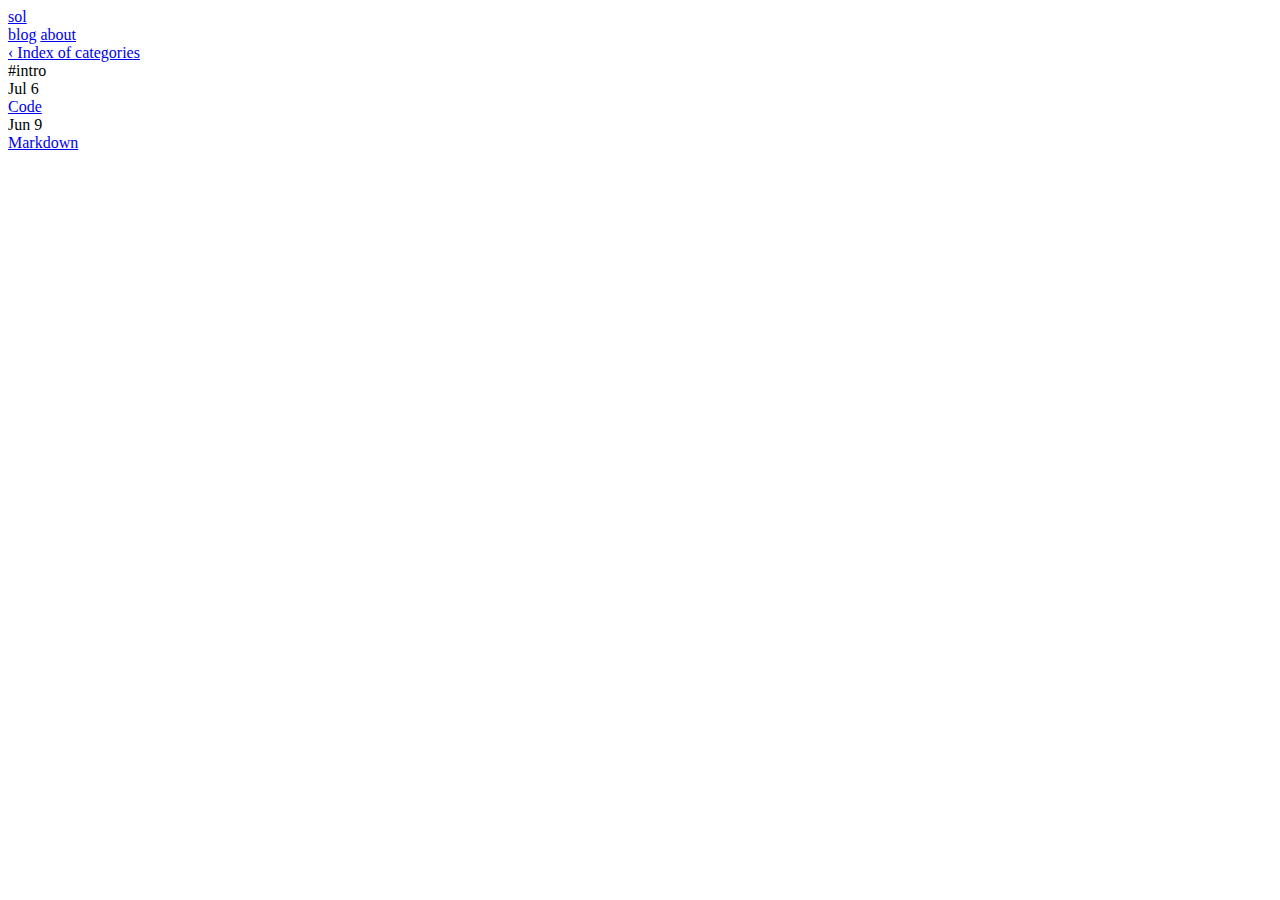
<file: categories/intro/index.html>
<!DOCTYPE html>
<html lang="en">

<head>
    <meta charset="utf-8">
    <meta http-equiv="content-type" content="text/html; charset=utf-8">
    <meta http-equiv="Permissions-Policy" content="geolocation=(), interest-cohort=(), microphone=()">
    <meta http-equiv="X-UA-Compatible" content="IE=edge">

    <title>intro | sol</title>
    <meta name="description" content="description">
    <meta name="keywords" content="[home]">

    <meta name="author" content="Author">
    <meta name="color-scheme" content="light dark">
    <meta name="robots" content="noarchive, nocache, nofollow, noimageindex, noindex, nosnippet">
    <meta name="viewport" content="width=device-width, initial-scale=1.0, maximum-scale=1, viewport-fit=cover">

    <meta property="og:description" content="description">
    <meta property="og:image" content="">
    <meta property="og:site_name" content="sol">
    <meta property="og:title" content="sol">
    <meta property="og:url" content="https://henrisota.github.io/sol">

    <link rel="canonical" href="https://henrisota.github.io/sol/categories/intro/">
    

    <link rel="author" href="https://wwww.example.com">
    <link rel="icon shortcut" type="image/x-icon" href="https://henrisota.github.io/sol/favicon.ico">

    

    <link id="light-syntax" rel="stylesheet" type="text/css" href="https://henrisota.github.io/sol/syntax-theme-light.css" media="(prefers-color-scheme: light)">
    <link id="dark-syntax" rel="stylesheet" type="text/css" href="https://henrisota.github.io/sol/syntax-theme-dark.css" media="(prefers-color-scheme: dark)">
    <link rel="stylesheet" href="https://henrisota.github.io/sol/styles.css">

    
</head>

<body class="taxonomy" data-instant-intensity="viewport-all">
    <div class="container">
        <header>
            <div class="header">
    
    <section class="information">
        
        <div class="name"><a href="https://henrisota.github.io/sol">sol</a></div>
        
        
    </section>
    
    
    <section class="parts">
    
        
        
        
        <a class="part" href="https:&#x2F;&#x2F;henrisota.github.io&#x2F;sol&#x2F;blog">blog</a>
        
    
        
        
        
        <a class="part" href="https:&#x2F;&#x2F;henrisota.github.io&#x2F;sol&#x2F;about">about</a>
        
    
    </section>
    
    <div
        id="mode"
        data-default="https://henrisota.github.io/sol/icons/globe.svg"
        data-dark="https://henrisota.github.io/sol/icons/moon.svg"
        data-light="https://henrisota.github.io/sol/icons/sun.svg"
    >
        <div id="toggle"></div>
    </div>
</div>

        </header>
        
<main>
    <div class="taxonomy-redirect"><a href="https:&#x2F;&#x2F;henrisota.github.io&#x2F;sol&#x2F;categories&#x2F;">&lsaquo; Index of categories</a></div>
    <div class="name">#intro</div>
    
    <div class="page-list">
        
        <div class="page-item">
            <div class="date">
Jul  6</div>
            <div class="title"><a href="https://henrisota.github.io/sol/blog/code/">Code</a></div>
        </div>
        
        <div class="page-item">
            <div class="date">
Jun  9</div>
            <div class="title"><a href="https://henrisota.github.io/sol/blog/markdown/">Markdown</a></div>
        </div>
        
    </div>
    
</main>

    </div>
    <script>
        class ModeConfigurator {
            modes = ["default", "dark", "light"];
            cache = {};

            constructor() {
                this.modeElement = document.getElementById("mode");
                this.toggleElement = document.querySelector("#toggle");
                this.iconElement = this.toggleElement.querySelector(".icon");

                this.lightSyntax = document.querySelector("#light-syntax");
                this.darkSyntax = document.querySelector("#dark-syntax");

                this.toggleElement.addEventListener("click", () => this.toggleMode());

                this.sync();
            }

            getMode() {
                const stored = localStorage.getItem("mode");
                return stored ?? "default";
            }

            setMode(mode) {
                localStorage.setItem("mode", mode);
                this.sync();
                return mode;
            }

            async toggleMode() {
                const modeIndex = this.modes.indexOf(this.getMode());
                const mode = this.modes[(modeIndex + 1) % this.modes.length];
                await this.setMode(mode);
            }

            sync() {
                const current = this.getMode();
                const preferred = window.matchMedia("(prefers-color-scheme: dark)").matches ? "dark" : "light";
                const mode = current != "default" ? current : preferred;

                document.documentElement.classList.remove(mode == "dark" ? "light" : "dark", mode);
                document.documentElement.classList.add(mode);

                this.darkSyntax.media = mode === "light" ? "not all" : "all";
                this.lightSyntax.media = mode === "light" ? "all" : "not all";

                const source = this.modeElement.dataset[current];

                if (!this.cache[source]) {
                fetch(source)
                    .then((response) => {
                    if (!response.ok) {
                        return Promise.reject();
                    }
                    return response.text();
                    })
                    .then((text) => {
                    this.cache[source] = text;
                    this.toggleElement.innerHTML = this.cache[source];
                    })
                    .catch(() => {});
                } else {
                this.toggleElement.innerHTML = this.cache[source];
                }
            }
        }

        if (document.readyState === "loading") {
            document.addEventListener("DOMContentLoaded", () => new ModeConfigurator());
        } else {
            new ModeConfigurator();
        }
    </script>
    <script src="https://henrisota.github.io/sol/instantpage.min.js" type="module" defer></script>
    
</body>

</html>
</file>
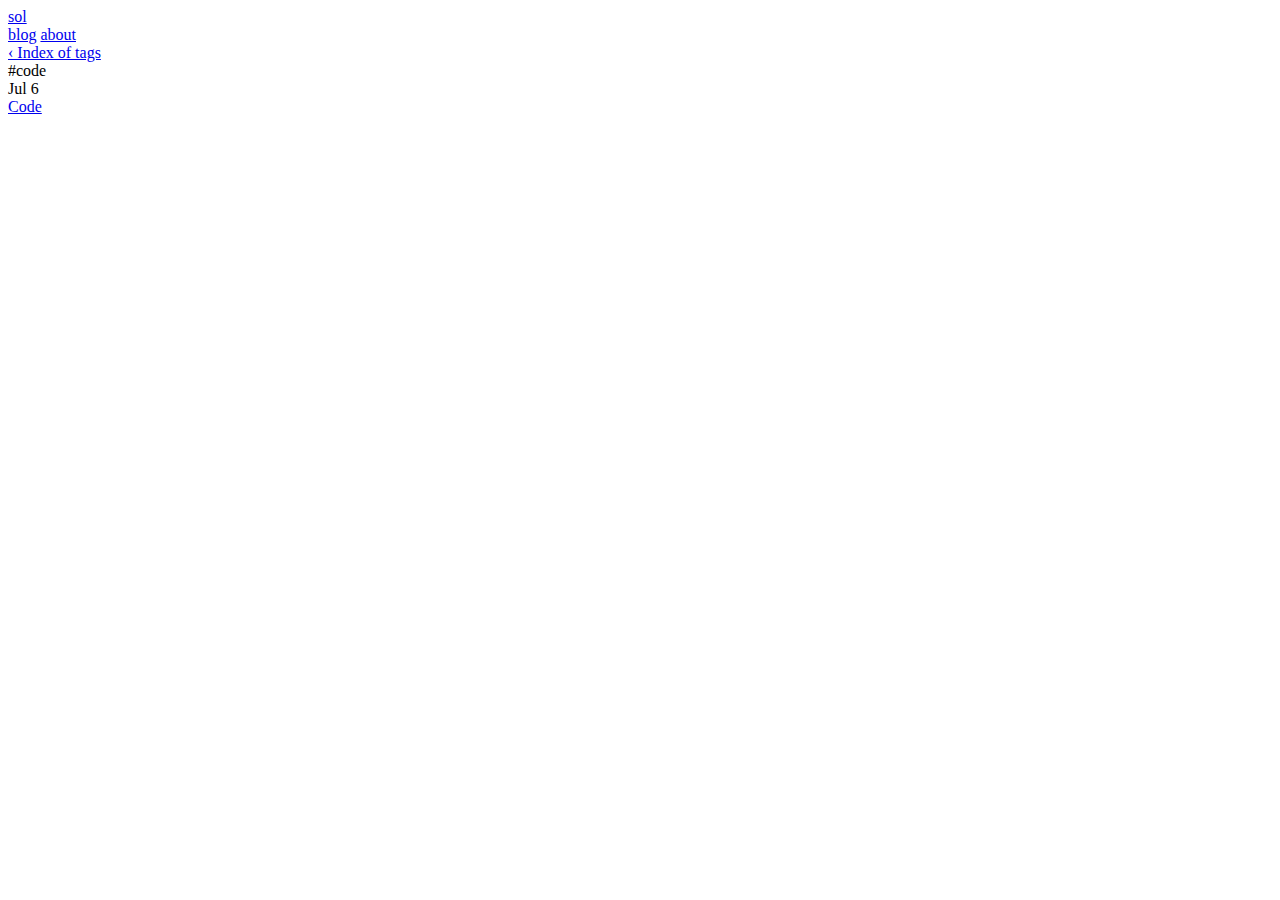
<file: tags/code/index.html>
<!DOCTYPE html>
<html lang="en">

<head>
    <meta charset="utf-8">
    <meta http-equiv="content-type" content="text/html; charset=utf-8">
    <meta http-equiv="Permissions-Policy" content="geolocation=(), interest-cohort=(), microphone=()">
    <meta http-equiv="X-UA-Compatible" content="IE=edge">

    <title>code | sol</title>
    <meta name="description" content="description">
    <meta name="keywords" content="[home]">

    <meta name="author" content="Author">
    <meta name="color-scheme" content="light dark">
    <meta name="robots" content="noarchive, nocache, nofollow, noimageindex, noindex, nosnippet">
    <meta name="viewport" content="width=device-width, initial-scale=1.0, maximum-scale=1, viewport-fit=cover">

    <meta property="og:description" content="description">
    <meta property="og:image" content="">
    <meta property="og:site_name" content="sol">
    <meta property="og:title" content="sol">
    <meta property="og:url" content="https://henrisota.github.io/sol">

    <link rel="canonical" href="https://henrisota.github.io/sol/tags/code/">
    

    <link rel="author" href="https://wwww.example.com">
    <link rel="icon shortcut" type="image/x-icon" href="https://henrisota.github.io/sol/favicon.ico">

    

    <link id="light-syntax" rel="stylesheet" type="text/css" href="https://henrisota.github.io/sol/syntax-theme-light.css" media="(prefers-color-scheme: light)">
    <link id="dark-syntax" rel="stylesheet" type="text/css" href="https://henrisota.github.io/sol/syntax-theme-dark.css" media="(prefers-color-scheme: dark)">
    <link rel="stylesheet" href="https://henrisota.github.io/sol/styles.css">

    
</head>

<body class="taxonomy" data-instant-intensity="viewport-all">
    <div class="container">
        <header>
            <div class="header">
    
    <section class="information">
        
        <div class="name"><a href="https://henrisota.github.io/sol">sol</a></div>
        
        
    </section>
    
    
    <section class="parts">
    
        
        
        
        <a class="part" href="https:&#x2F;&#x2F;henrisota.github.io&#x2F;sol&#x2F;blog">blog</a>
        
    
        
        
        
        <a class="part" href="https:&#x2F;&#x2F;henrisota.github.io&#x2F;sol&#x2F;about">about</a>
        
    
    </section>
    
    <div
        id="mode"
        data-default="https://henrisota.github.io/sol/icons/globe.svg"
        data-dark="https://henrisota.github.io/sol/icons/moon.svg"
        data-light="https://henrisota.github.io/sol/icons/sun.svg"
    >
        <div id="toggle"></div>
    </div>
</div>

        </header>
        
<main>
    <div class="taxonomy-redirect"><a href="https:&#x2F;&#x2F;henrisota.github.io&#x2F;sol&#x2F;tags&#x2F;">&lsaquo; Index of tags</a></div>
    <div class="name">#code</div>
    
    <div class="page-list">
        
        <div class="page-item">
            <div class="date">
Jul  6</div>
            <div class="title"><a href="https://henrisota.github.io/sol/blog/code/">Code</a></div>
        </div>
        
    </div>
    
</main>

    </div>
    <script>
        class ModeConfigurator {
            modes = ["default", "dark", "light"];
            cache = {};

            constructor() {
                this.modeElement = document.getElementById("mode");
                this.toggleElement = document.querySelector("#toggle");
                this.iconElement = this.toggleElement.querySelector(".icon");

                this.lightSyntax = document.querySelector("#light-syntax");
                this.darkSyntax = document.querySelector("#dark-syntax");

                this.toggleElement.addEventListener("click", () => this.toggleMode());

                this.sync();
            }

            getMode() {
                const stored = localStorage.getItem("mode");
                return stored ?? "default";
            }

            setMode(mode) {
                localStorage.setItem("mode", mode);
                this.sync();
                return mode;
            }

            async toggleMode() {
                const modeIndex = this.modes.indexOf(this.getMode());
                const mode = this.modes[(modeIndex + 1) % this.modes.length];
                await this.setMode(mode);
            }

            sync() {
                const current = this.getMode();
                const preferred = window.matchMedia("(prefers-color-scheme: dark)").matches ? "dark" : "light";
                const mode = current != "default" ? current : preferred;

                document.documentElement.classList.remove(mode == "dark" ? "light" : "dark", mode);
                document.documentElement.classList.add(mode);

                this.darkSyntax.media = mode === "light" ? "not all" : "all";
                this.lightSyntax.media = mode === "light" ? "all" : "not all";

                const source = this.modeElement.dataset[current];

                if (!this.cache[source]) {
                fetch(source)
                    .then((response) => {
                    if (!response.ok) {
                        return Promise.reject();
                    }
                    return response.text();
                    })
                    .then((text) => {
                    this.cache[source] = text;
                    this.toggleElement.innerHTML = this.cache[source];
                    })
                    .catch(() => {});
                } else {
                this.toggleElement.innerHTML = this.cache[source];
                }
            }
        }

        if (document.readyState === "loading") {
            document.addEventListener("DOMContentLoaded", () => new ModeConfigurator());
        } else {
            new ModeConfigurator();
        }
    </script>
    <script src="https://henrisota.github.io/sol/instantpage.min.js" type="module" defer></script>
    
</body>

</html>
</file>
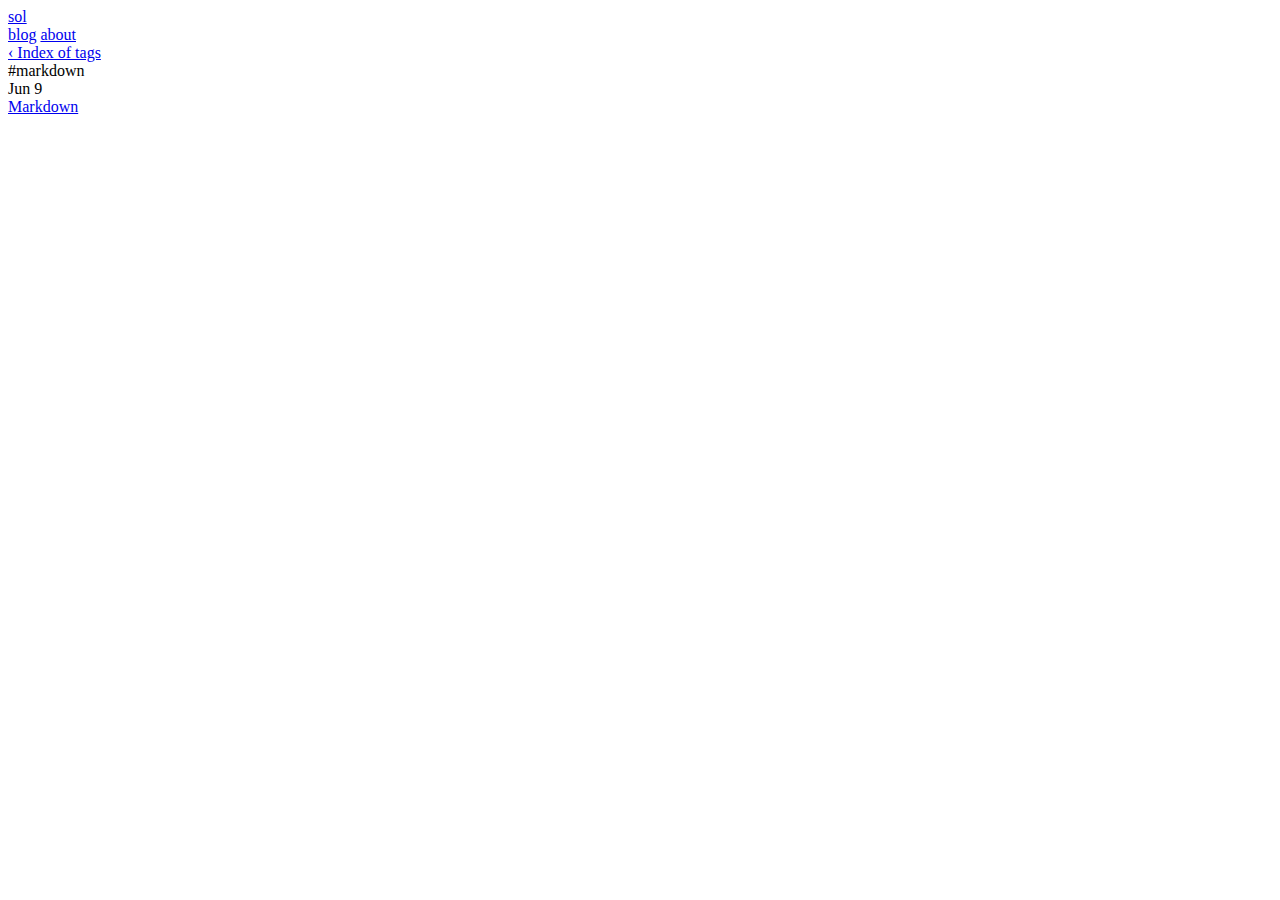
<file: tags/markdown/index.html>
<!DOCTYPE html>
<html lang="en">

<head>
    <meta charset="utf-8">
    <meta http-equiv="content-type" content="text/html; charset=utf-8">
    <meta http-equiv="Permissions-Policy" content="geolocation=(), interest-cohort=(), microphone=()">
    <meta http-equiv="X-UA-Compatible" content="IE=edge">

    <title>markdown | sol</title>
    <meta name="description" content="description">
    <meta name="keywords" content="[home]">

    <meta name="author" content="Author">
    <meta name="color-scheme" content="light dark">
    <meta name="robots" content="noarchive, nocache, nofollow, noimageindex, noindex, nosnippet">
    <meta name="viewport" content="width=device-width, initial-scale=1.0, maximum-scale=1, viewport-fit=cover">

    <meta property="og:description" content="description">
    <meta property="og:image" content="">
    <meta property="og:site_name" content="sol">
    <meta property="og:title" content="sol">
    <meta property="og:url" content="https://henrisota.github.io/sol">

    <link rel="canonical" href="https://henrisota.github.io/sol/tags/markdown/">
    

    <link rel="author" href="https://wwww.example.com">
    <link rel="icon shortcut" type="image/x-icon" href="https://henrisota.github.io/sol/favicon.ico">

    

    <link id="light-syntax" rel="stylesheet" type="text/css" href="https://henrisota.github.io/sol/syntax-theme-light.css" media="(prefers-color-scheme: light)">
    <link id="dark-syntax" rel="stylesheet" type="text/css" href="https://henrisota.github.io/sol/syntax-theme-dark.css" media="(prefers-color-scheme: dark)">
    <link rel="stylesheet" href="https://henrisota.github.io/sol/styles.css">

    
</head>

<body class="taxonomy" data-instant-intensity="viewport-all">
    <div class="container">
        <header>
            <div class="header">
    
    <section class="information">
        
        <div class="name"><a href="https://henrisota.github.io/sol">sol</a></div>
        
        
    </section>
    
    
    <section class="parts">
    
        
        
        
        <a class="part" href="https:&#x2F;&#x2F;henrisota.github.io&#x2F;sol&#x2F;blog">blog</a>
        
    
        
        
        
        <a class="part" href="https:&#x2F;&#x2F;henrisota.github.io&#x2F;sol&#x2F;about">about</a>
        
    
    </section>
    
    <div
        id="mode"
        data-default="https://henrisota.github.io/sol/icons/globe.svg"
        data-dark="https://henrisota.github.io/sol/icons/moon.svg"
        data-light="https://henrisota.github.io/sol/icons/sun.svg"
    >
        <div id="toggle"></div>
    </div>
</div>

        </header>
        
<main>
    <div class="taxonomy-redirect"><a href="https:&#x2F;&#x2F;henrisota.github.io&#x2F;sol&#x2F;tags&#x2F;">&lsaquo; Index of tags</a></div>
    <div class="name">#markdown</div>
    
    <div class="page-list">
        
        <div class="page-item">
            <div class="date">
Jun  9</div>
            <div class="title"><a href="https://henrisota.github.io/sol/blog/markdown/">Markdown</a></div>
        </div>
        
    </div>
    
</main>

    </div>
    <script>
        class ModeConfigurator {
            modes = ["default", "dark", "light"];
            cache = {};

            constructor() {
                this.modeElement = document.getElementById("mode");
                this.toggleElement = document.querySelector("#toggle");
                this.iconElement = this.toggleElement.querySelector(".icon");

                this.lightSyntax = document.querySelector("#light-syntax");
                this.darkSyntax = document.querySelector("#dark-syntax");

                this.toggleElement.addEventListener("click", () => this.toggleMode());

                this.sync();
            }

            getMode() {
                const stored = localStorage.getItem("mode");
                return stored ?? "default";
            }

            setMode(mode) {
                localStorage.setItem("mode", mode);
                this.sync();
                return mode;
            }

            async toggleMode() {
                const modeIndex = this.modes.indexOf(this.getMode());
                const mode = this.modes[(modeIndex + 1) % this.modes.length];
                await this.setMode(mode);
            }

            sync() {
                const current = this.getMode();
                const preferred = window.matchMedia("(prefers-color-scheme: dark)").matches ? "dark" : "light";
                const mode = current != "default" ? current : preferred;

                document.documentElement.classList.remove(mode == "dark" ? "light" : "dark", mode);
                document.documentElement.classList.add(mode);

                this.darkSyntax.media = mode === "light" ? "not all" : "all";
                this.lightSyntax.media = mode === "light" ? "all" : "not all";

                const source = this.modeElement.dataset[current];

                if (!this.cache[source]) {
                fetch(source)
                    .then((response) => {
                    if (!response.ok) {
                        return Promise.reject();
                    }
                    return response.text();
                    })
                    .then((text) => {
                    this.cache[source] = text;
                    this.toggleElement.innerHTML = this.cache[source];
                    })
                    .catch(() => {});
                } else {
                this.toggleElement.innerHTML = this.cache[source];
                }
            }
        }

        if (document.readyState === "loading") {
            document.addEventListener("DOMContentLoaded", () => new ModeConfigurator());
        } else {
            new ModeConfigurator();
        }
    </script>
    <script src="https://henrisota.github.io/sol/instantpage.min.js" type="module" defer></script>
    
</body>

</html>
</file>
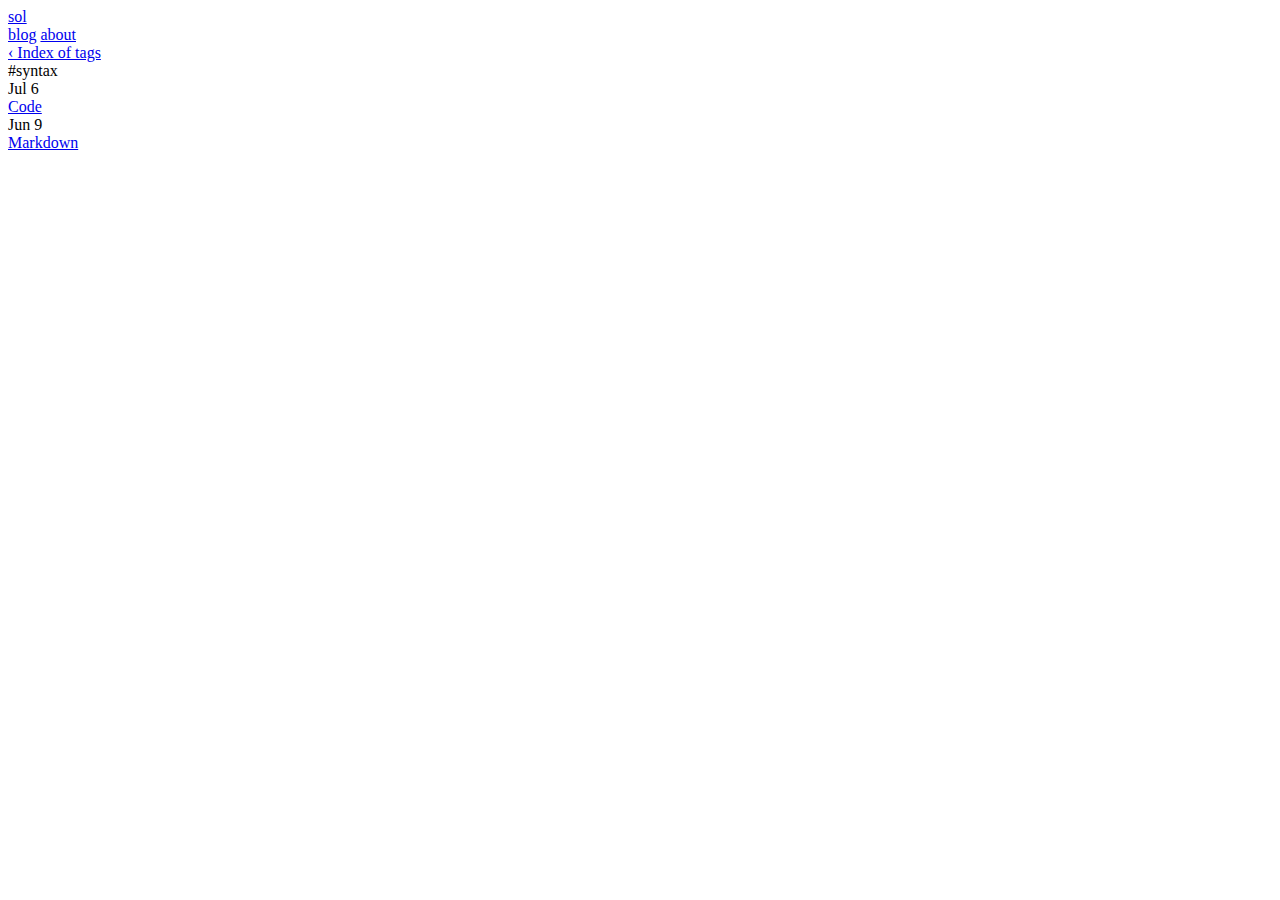
<file: tags/syntax/index.html>
<!DOCTYPE html>
<html lang="en">

<head>
    <meta charset="utf-8">
    <meta http-equiv="content-type" content="text/html; charset=utf-8">
    <meta http-equiv="Permissions-Policy" content="geolocation=(), interest-cohort=(), microphone=()">
    <meta http-equiv="X-UA-Compatible" content="IE=edge">

    <title>syntax | sol</title>
    <meta name="description" content="description">
    <meta name="keywords" content="[home]">

    <meta name="author" content="Author">
    <meta name="color-scheme" content="light dark">
    <meta name="robots" content="noarchive, nocache, nofollow, noimageindex, noindex, nosnippet">
    <meta name="viewport" content="width=device-width, initial-scale=1.0, maximum-scale=1, viewport-fit=cover">

    <meta property="og:description" content="description">
    <meta property="og:image" content="">
    <meta property="og:site_name" content="sol">
    <meta property="og:title" content="sol">
    <meta property="og:url" content="https://henrisota.github.io/sol">

    <link rel="canonical" href="https://henrisota.github.io/sol/tags/syntax/">
    

    <link rel="author" href="https://wwww.example.com">
    <link rel="icon shortcut" type="image/x-icon" href="https://henrisota.github.io/sol/favicon.ico">

    

    <link id="light-syntax" rel="stylesheet" type="text/css" href="https://henrisota.github.io/sol/syntax-theme-light.css" media="(prefers-color-scheme: light)">
    <link id="dark-syntax" rel="stylesheet" type="text/css" href="https://henrisota.github.io/sol/syntax-theme-dark.css" media="(prefers-color-scheme: dark)">
    <link rel="stylesheet" href="https://henrisota.github.io/sol/styles.css">

    
</head>

<body class="taxonomy" data-instant-intensity="viewport-all">
    <div class="container">
        <header>
            <div class="header">
    
    <section class="information">
        
        <div class="name"><a href="https://henrisota.github.io/sol">sol</a></div>
        
        
    </section>
    
    
    <section class="parts">
    
        
        
        
        <a class="part" href="https:&#x2F;&#x2F;henrisota.github.io&#x2F;sol&#x2F;blog">blog</a>
        
    
        
        
        
        <a class="part" href="https:&#x2F;&#x2F;henrisota.github.io&#x2F;sol&#x2F;about">about</a>
        
    
    </section>
    
    <div
        id="mode"
        data-default="https://henrisota.github.io/sol/icons/globe.svg"
        data-dark="https://henrisota.github.io/sol/icons/moon.svg"
        data-light="https://henrisota.github.io/sol/icons/sun.svg"
    >
        <div id="toggle"></div>
    </div>
</div>

        </header>
        
<main>
    <div class="taxonomy-redirect"><a href="https:&#x2F;&#x2F;henrisota.github.io&#x2F;sol&#x2F;tags&#x2F;">&lsaquo; Index of tags</a></div>
    <div class="name">#syntax</div>
    
    <div class="page-list">
        
        <div class="page-item">
            <div class="date">
Jul  6</div>
            <div class="title"><a href="https://henrisota.github.io/sol/blog/code/">Code</a></div>
        </div>
        
        <div class="page-item">
            <div class="date">
Jun  9</div>
            <div class="title"><a href="https://henrisota.github.io/sol/blog/markdown/">Markdown</a></div>
        </div>
        
    </div>
    
</main>

    </div>
    <script>
        class ModeConfigurator {
            modes = ["default", "dark", "light"];
            cache = {};

            constructor() {
                this.modeElement = document.getElementById("mode");
                this.toggleElement = document.querySelector("#toggle");
                this.iconElement = this.toggleElement.querySelector(".icon");

                this.lightSyntax = document.querySelector("#light-syntax");
                this.darkSyntax = document.querySelector("#dark-syntax");

                this.toggleElement.addEventListener("click", () => this.toggleMode());

                this.sync();
            }

            getMode() {
                const stored = localStorage.getItem("mode");
                return stored ?? "default";
            }

            setMode(mode) {
                localStorage.setItem("mode", mode);
                this.sync();
                return mode;
            }

            async toggleMode() {
                const modeIndex = this.modes.indexOf(this.getMode());
                const mode = this.modes[(modeIndex + 1) % this.modes.length];
                await this.setMode(mode);
            }

            sync() {
                const current = this.getMode();
                const preferred = window.matchMedia("(prefers-color-scheme: dark)").matches ? "dark" : "light";
                const mode = current != "default" ? current : preferred;

                document.documentElement.classList.remove(mode == "dark" ? "light" : "dark", mode);
                document.documentElement.classList.add(mode);

                this.darkSyntax.media = mode === "light" ? "not all" : "all";
                this.lightSyntax.media = mode === "light" ? "all" : "not all";

                const source = this.modeElement.dataset[current];

                if (!this.cache[source]) {
                fetch(source)
                    .then((response) => {
                    if (!response.ok) {
                        return Promise.reject();
                    }
                    return response.text();
                    })
                    .then((text) => {
                    this.cache[source] = text;
                    this.toggleElement.innerHTML = this.cache[source];
                    })
                    .catch(() => {});
                } else {
                this.toggleElement.innerHTML = this.cache[source];
                }
            }
        }

        if (document.readyState === "loading") {
            document.addEventListener("DOMContentLoaded", () => new ModeConfigurator());
        } else {
            new ModeConfigurator();
        }
    </script>
    <script src="https://henrisota.github.io/sol/instantpage.min.js" type="module" defer></script>
    
</body>

</html>
</file>
